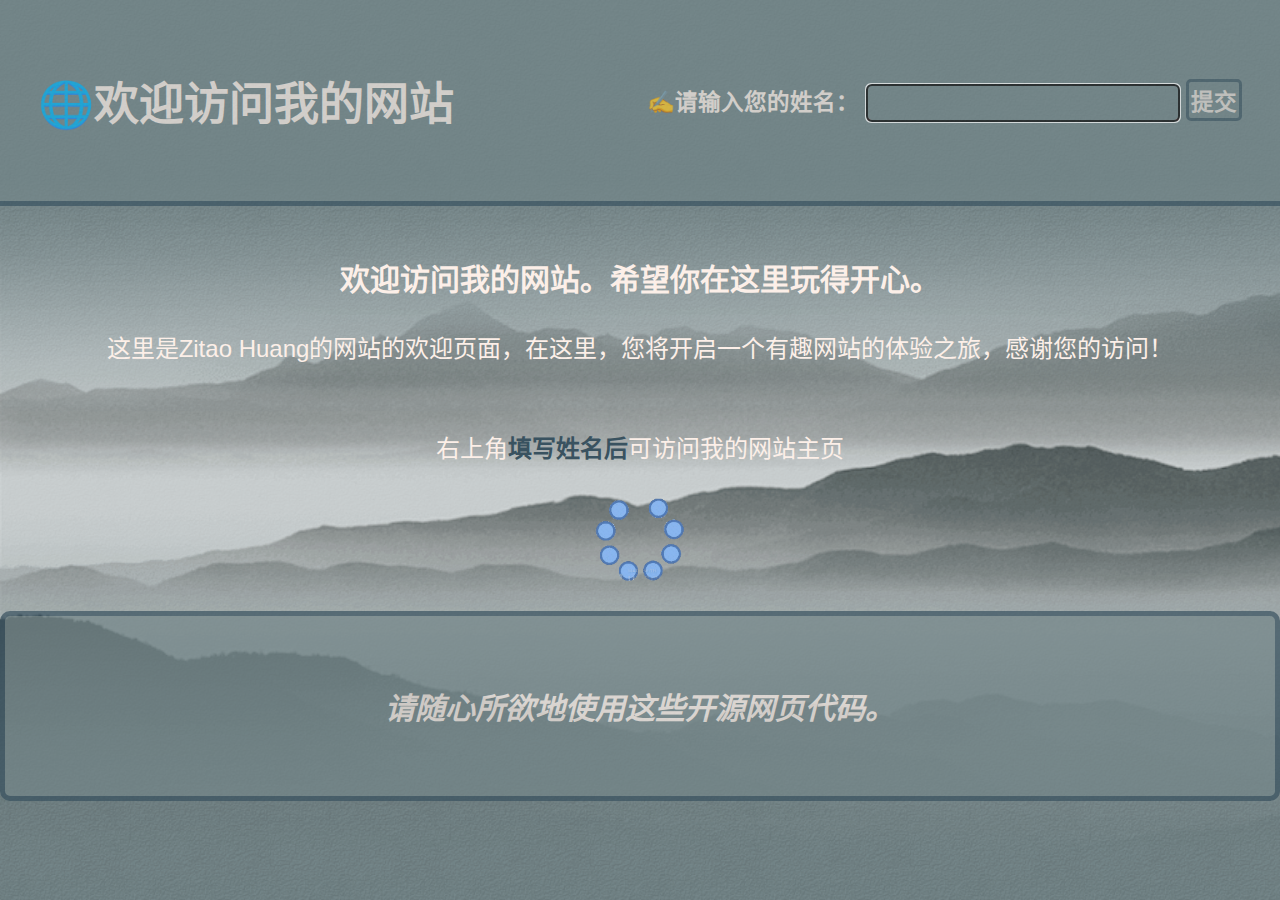
<file: index.html>
<!DOCTYPE html>
<html lang="zh-CN">
<head>
    <meta charset="utf-8">
    <meta name="viewport" content="width=device-width, initial-scale=1.0">
    <title>欢迎页</title>
    <link rel="icon" href="images/ico/welcome.ico">
    <link rel="stylesheet" href="styles/index.css" type="text/css">
    <script src="scripts/index.js" defer></script><!--在页面加载完成之前，<script>元素的内容不会执行-->
</head>
<body>
    <header>
    <h1></h1>

    <form>
        <div class="remember">
        <label for="entername">✍请输入您的姓名：</label>
        <input id="entername" type="text" required autofocus='autofocus' maxlength="20">
        <input id="submitname" type="submit" value="提交">
        </div>
        <div class="forget">
        <label for="forgetname">💔希望让我将您遗忘吗？</label>
        <input id="forgetname" type="reset" value="遗忘">
        </div>
    </form>
    </header>

    <main>
    <p class="personal-greeting">欢迎访问我的网站。</p>

    <p>这里是Zitao Huang的网站的欢迎页面，在这里，您将开启一个有趣网站的体验之旅，感谢您的访问！</p>
    <br/>

    <div class="wait">
        <p>右上角<strong style="color: #395260;">填写姓名后</strong>可访问我的网站主页</p>
        <img src="images/spinner.gif" alt="等待" title="等待" width="100" height="100">
    </div>
    <div class="enter">
        <p>请点击<strong style="color: #395260;">下方图标</strong>进入我的网站主页</p>
        <a href="home.html"><img src="images/homepage.png" alt="点击图片链接进入我的网站主页" title="点击图标进入我的网站主页"></a>
    </div>

    </main>

    <footer>
    <p>请随心所欲地使用这些开源网页代码。</p>
    </footer>
</body>
</html>
</file>
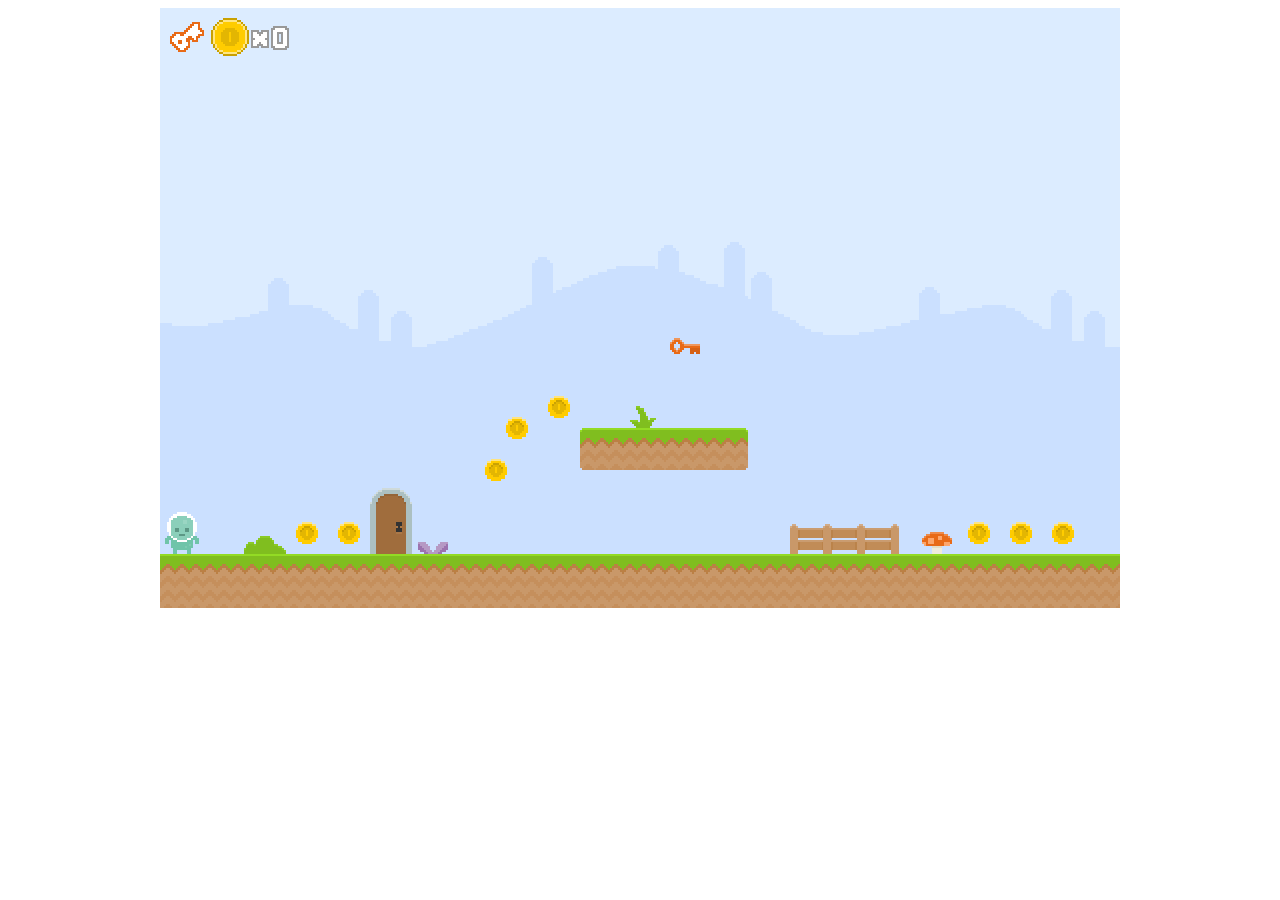
<file: game/index.html>
<!doctype html>
<head>
    <title>One-screen platformer</title>
    <meta charset="utf-8">

    <script src="js/phaser.min.js"></script>
    <script src="js/main.js"></script>

    <style>
        canvas {
            margin: 0 auto;
        }
    </style>
</head>
<body>
    <div id="game"></div>
</body>
</file>
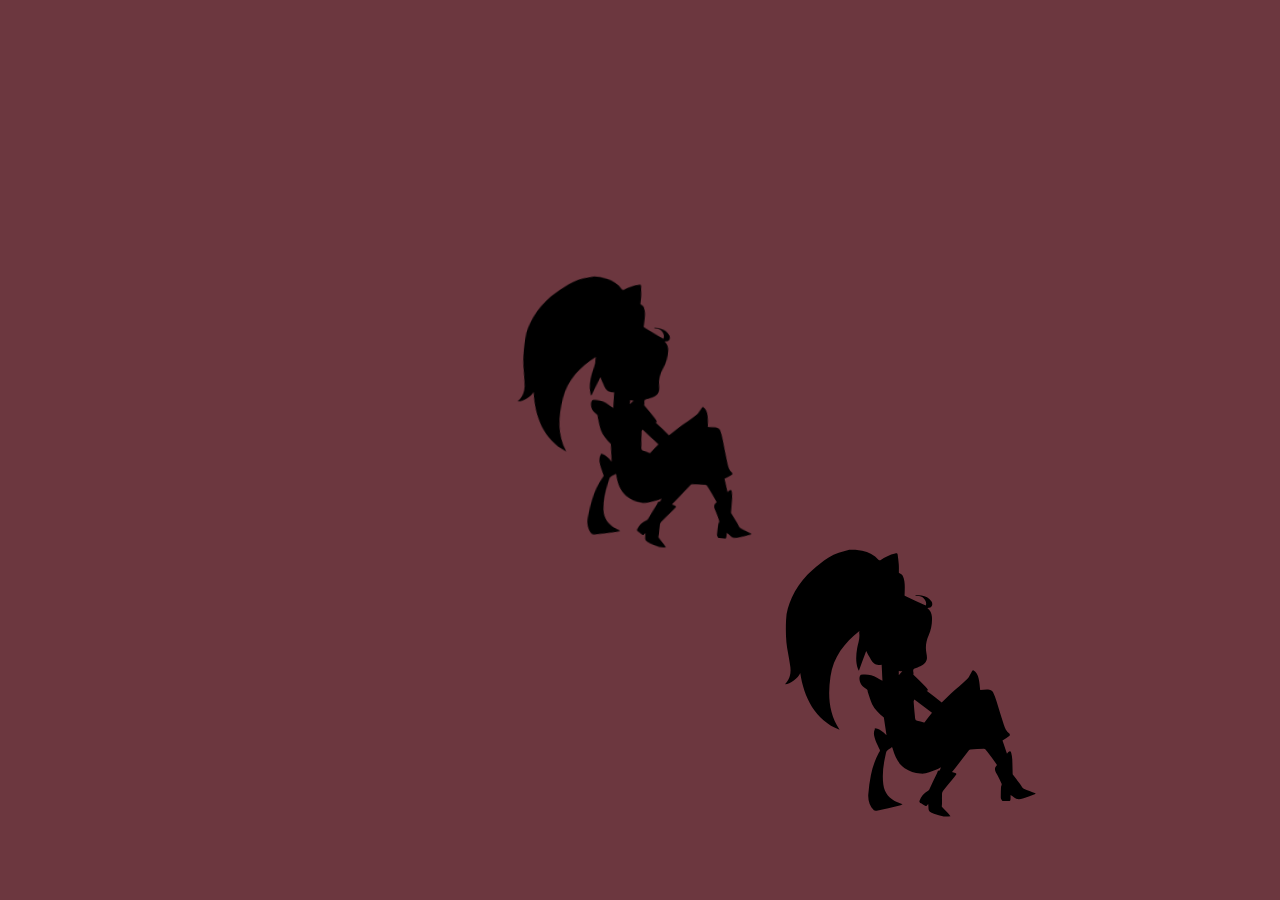
<file: async.html>
<!DOCTYPE html>
<html lang="en-us">
<head>
    <meta charset="UTF-8">
    <meta name="viewport" content="width=device-width">
    <title>Sequencing animations</title>
    <script type="text/javascript" src="scripts/async.js" defer></script>
    <link href="styles/async.css" rel="stylesheet">
</head>

<body>

    <div id="alice-container">
    <img id="alice1"  src="images/alice.svg" role="img" alt="silhouette of crouching long haired character in dress and short boots">
    <img id="alice2"  src="images/alice.svg" role="img" alt="silhouette of crouching long haired character in dress and short boots">
    <img id="alice3"  src="images/alice.svg" role="img" alt="silhouette of crouching long haired character in dress and short boots">
    </div>

</body>

</html>
</file>
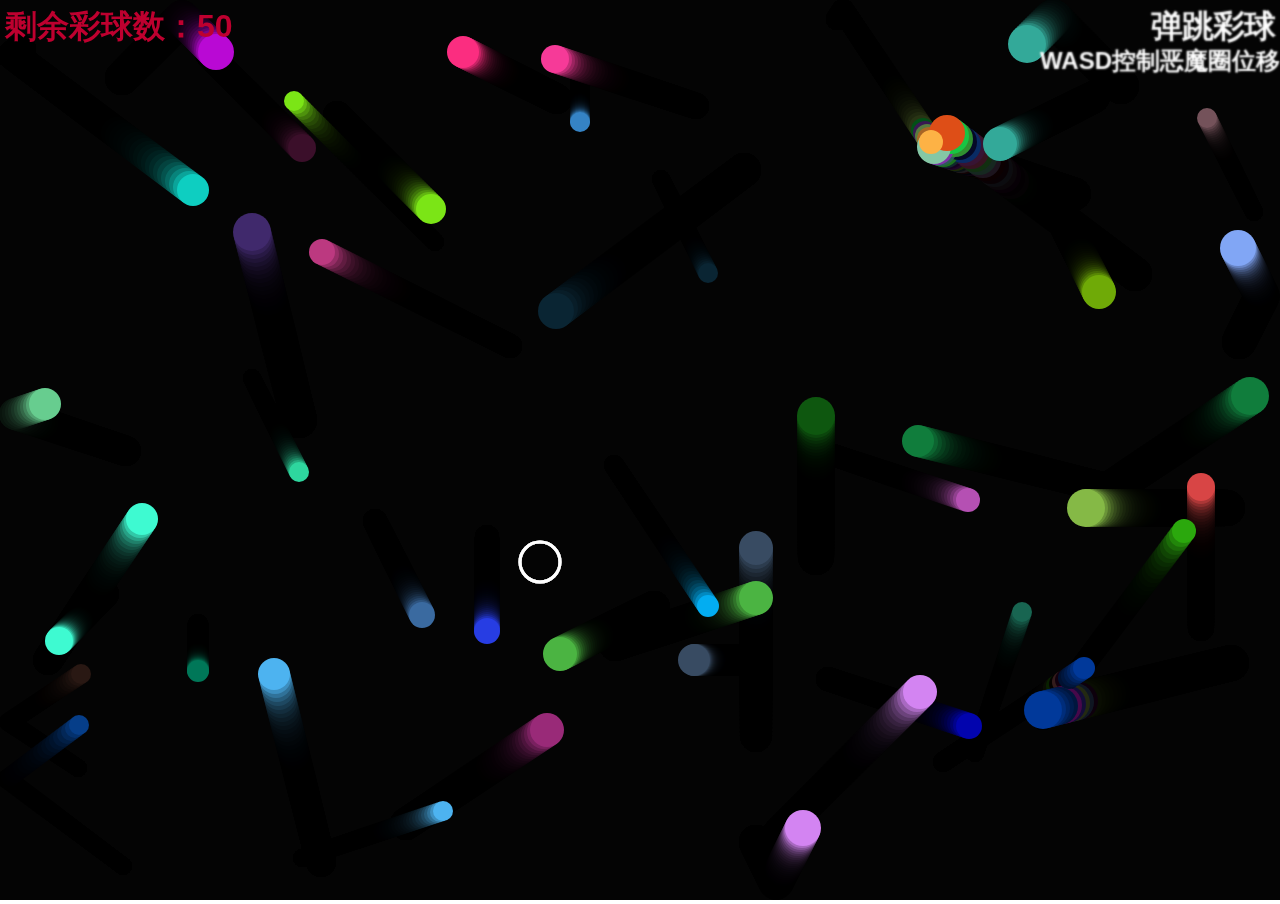
<file: bouncingBalls.html>
<!DOCTYPE html>
<html>
<head>
    <meta charset="utf-8">
    <title>弹跳彩球</title>
    <link rel="icon" href="images/ico/bouncingBalls.ico">
    <link rel="stylesheet" href="styles/bouncingBalls.css">
    <script src="scripts/bouncingBalls.js" async></script>
</head>

<body>
    <h1>弹跳彩球</h1>
    <h2>WASD控制恶魔圈位移</h2>
    <p>剩余彩球数：</p>
    <canvas></canvas><!--绘制图形与图形动画-->

</body>
</html>
</file>
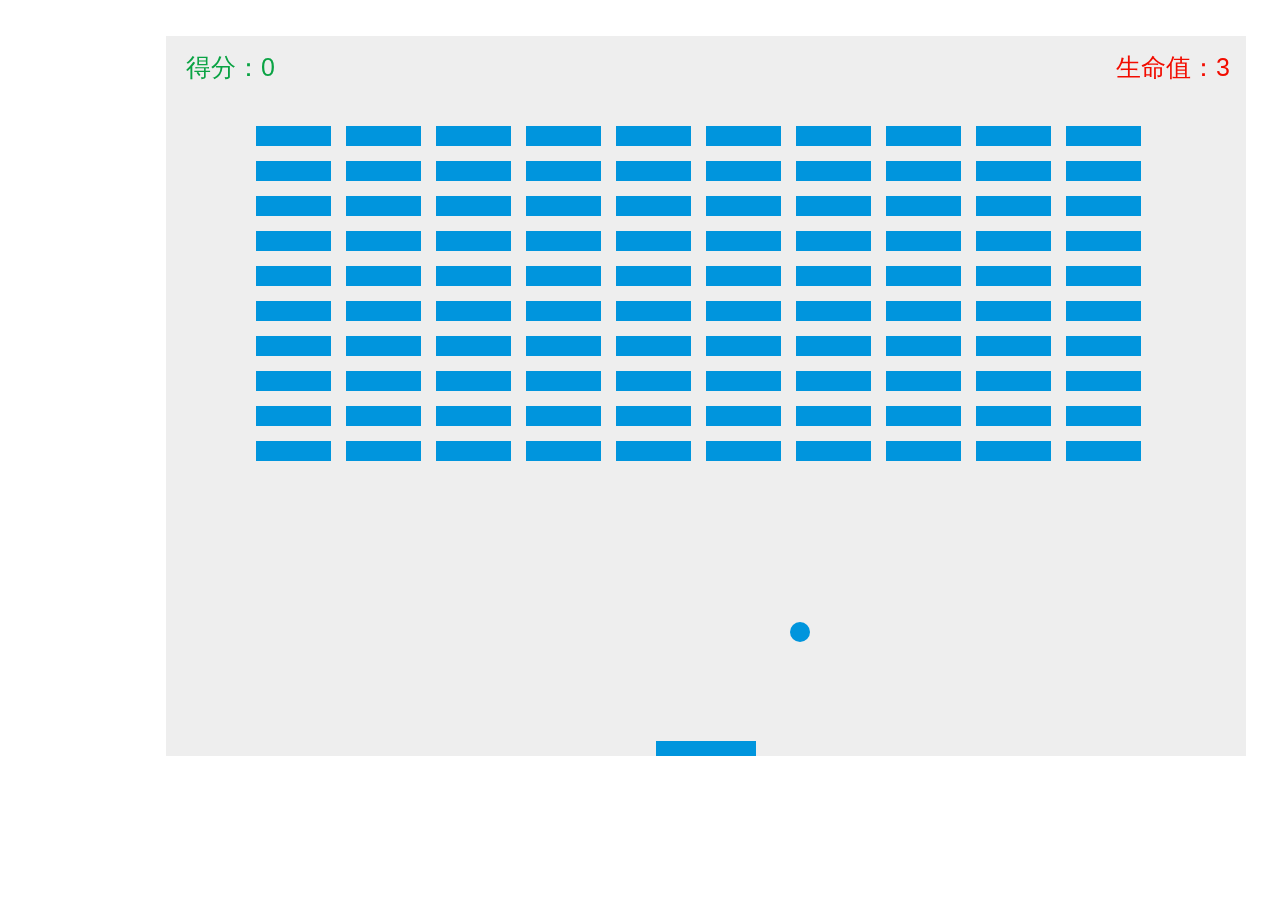
<file: eliminate .html>
<!DOCTYPE html>
<html>
<head>
    <meta charset="utf-8" />
    <title>纯JS消除游戏</title>
    <link rel="icon" href="images/ico/eliminate.ico">
    <style>
        canvas {
            background: #eee;
            position: fixed;
            top: 4%;
            left: 13%;
        }
    </style>
</head>
<body>
<canvas id="myCanvas" width="1080" height="720"></canvas>
<script>

//画布
var canvas = document.getElementById("myCanvas");
var ctx = canvas.getContext("2d");

//计分
var score = 0;

//生命值
var lives = 3;

//球板
var paddleHeight = 15;
var paddleWidth = 100;
var paddleX = (canvas.width-paddleWidth)/2; 

//按键
var rightPressed = false;
var leftPressed = false;

//球
var x = canvas.width/2;
var y = canvas.height-30;
var ballRadius = 10;

//移速
var dx = 2;
var dy = -2;

var paddleDx = 5;

//砖
var brickRowCount = 10;
var brickColumnCount = 10;
var brickWidth = 75;
var brickHeight = 20;
var brickPadding = 15;
var brickOffsetTop = 90;
var brickOffsetLeft = 90;

var bricks = [];
for(c=0; c<brickColumnCount; c++) {
    bricks[c] = [];
    for(r=0; r<brickRowCount; r++) {
        bricks[c][r] = { x: 0, y: 0, status: 1 };//状态码
    }
}

//计分
function drawScore() {
    ctx.font = "25px Arial";
    ctx.fillStyle = "#0aa344";
    ctx.fillText("得分："+score, 20, 40);
}

//生命值
function drawLives() {
    ctx.font = "25px Arial";
    ctx.fillStyle = "#f20c00";
    ctx.fillText("生命值："+lives, canvas.width-130, 40);
}

//画球板
function drawPaddle() {
    ctx.beginPath();
    ctx.rect(paddleX, canvas.height-paddleHeight, paddleWidth, paddleHeight);
    ctx.fillStyle = "#0095DD";
    ctx.fill();
    ctx.closePath();
}

//画球
function drawBall() {
    ctx.beginPath();//在每一帧更新之前清空画布
    ctx.arc(x, y, ballRadius, 0, Math.PI*2);
    ctx.fillStyle = "#0095DD";
    ctx.fill();
    ctx.closePath();
}

//画砖
function drawBricks() {
    for(c=0; c<brickColumnCount; c++) {
        for(r=0; r<brickRowCount; r++) {
            if(bricks[c][r].status == 1) {
                var brickX = (c*(brickWidth+brickPadding))+brickOffsetLeft;
                var brickY = (r*(brickHeight+brickPadding))+brickOffsetTop;
                bricks[c][r].x = brickX;
                bricks[c][r].y = brickY;
                ctx.beginPath();
                ctx.rect(brickX, brickY, brickWidth, brickHeight);
                ctx.fillStyle = "#0095DD";
                ctx.fill();
                ctx.closePath();
            }
        }
    }
}

//按键事件响应
document.addEventListener("keydown", keyDownHandler, false);
document.addEventListener("keyup", keyUpHandler, false);

function keyDownHandler(e) {
    if(e.keyCode == 39||e.keyCode == 68) {
        rightPressed = true;
    }
    else if(e.keyCode == 37||e.keyCode == 65) {
        leftPressed = true;
    }
}

function keyUpHandler(e) {
    if(e.keyCode == 39||e.keyCode == 68) {
        rightPressed = false;
    }
    else if(e.keyCode == 37||e.keyCode == 65) {
        leftPressed = false;
    }
}

//鼠标事件响应
document.addEventListener("mousemove", mouseMoveHandler, false);

function mouseMoveHandler(e) {
    var relativeX = e.clientX - canvas.offsetLeft;
    if(relativeX > (paddleWidth/2) && relativeX < (canvas.width-paddleWidth/2)) {
        paddleX = relativeX - paddleWidth/2;
    }
}

//球砖撞击侦测且计分函数
function collisionDetection() {
    for(var c=0; c<brickColumnCount; c++) {
        for(var r=0; r<brickRowCount; r++) {
            var b = bricks[c][r];
            if(b.status == 1) {
                if(x > b.x && x < b.x+brickWidth && y > b.y && y < b.y+brickHeight) {
                    dy = -dy;
                    b.status = 0;
                    score++;
                    if(score == brickRowCount*brickColumnCount) {
                        alert("恭喜！游戏胜利！");
                        document.location.reload();
                    }
                }
            }
        }
    }
}

//画全部 简单的四壁碰撞
function draw() {
    ctx.clearRect(0, 0, canvas.width, canvas.height);
    drawBricks();
    drawBall();
    drawPaddle();
    drawScore();
    drawLives();
    collisionDetection();

    //球移动
    if(x + dx > canvas.width-ballRadius || x + dx < ballRadius) {
        dx = -dx;
        }
    if(y + dy < ballRadius) {
        dy = -dy;
    }
    else if(y + dy > canvas.height-ballRadius) {
        if(x > paddleX && x < paddleX + paddleWidth) {
            dy = -dy;
        }
        else {
            lives--;
            if(!lives) {
                alert("游戏结束！");
                document.location.reload();
            }
            else {
                x = canvas.width/2;
                y = canvas.height-30;
                dx = 2;
                dy = -2;
                paddleX = (canvas.width-paddleWidth)/2;
            }
        }
    }

    //板移动
    if(rightPressed && paddleX < canvas.width-paddleWidth) {
        paddleX += paddleDx;
    }
    else if(leftPressed && paddleX > 0) {
        paddleX -= paddleDx;
    }

    x += dx;
    y += dy;

    requestAnimationFrame(draw);
}

draw();

</script>
</body>
</html>
</file>
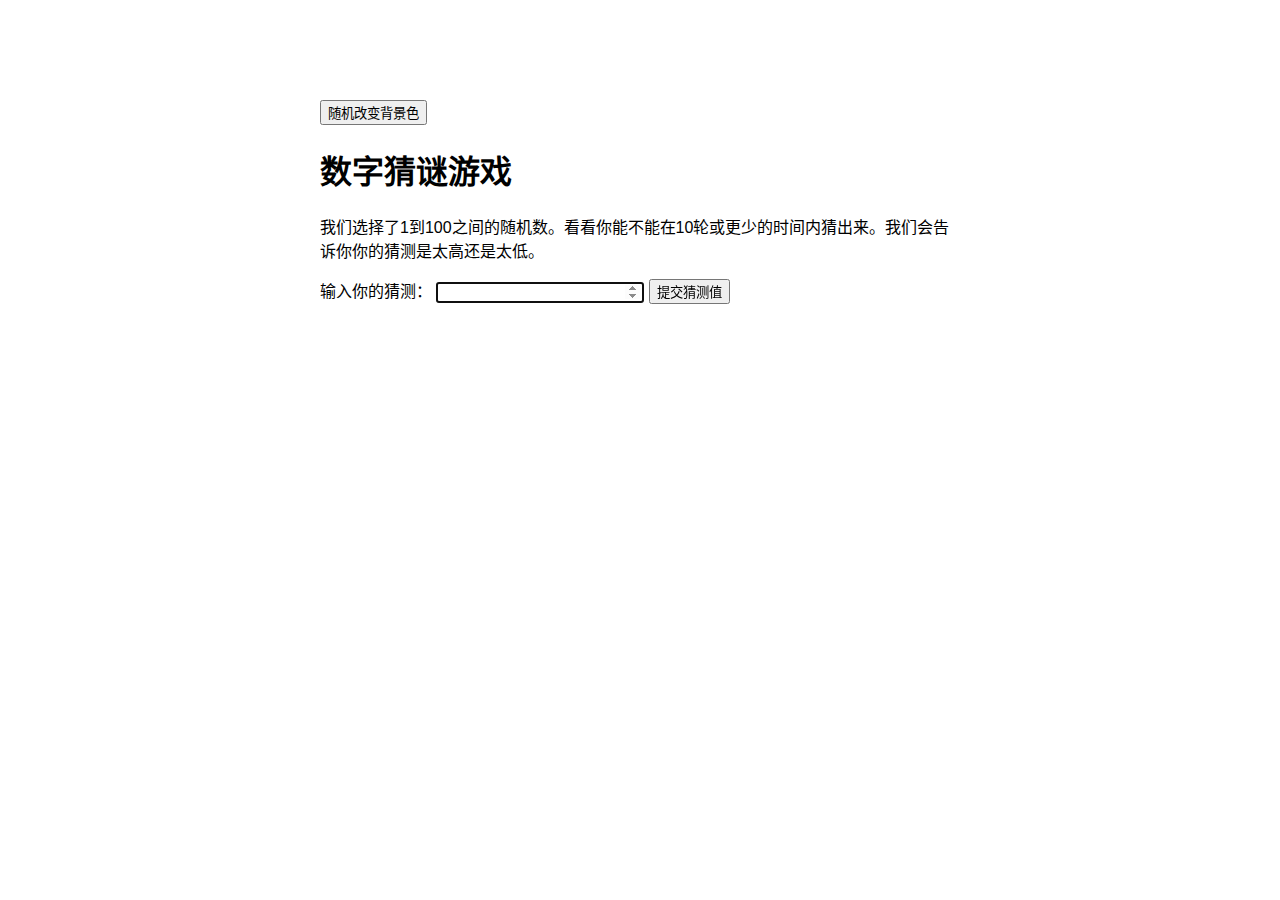
<file: game.html>
<!DOCTYPE html>
<html lang="zh-CN">
<head>
    <meta charset="utf-8">
    <title>简易的数谜游戏</title>
    <link rel="icon" href="images/ico/game.ico">
    <link rel="stylesheet" href="styles/game.css" type="text/css">
    <script src="scripts/game.js" async></script><!--异步 但脚本调用顺序不定-->
    <!--如果脚本无需等待页面解析，且无依赖独立运行，那么应使用 async。
    如果脚本需要等待页面解析，且依赖于其它脚本，调用这些脚本时应使用 defer，将关联的脚本按所需顺序置于 HTML 中。-->
</head>

<body>
    <button>随机改变背景色</button>

    <h1>数字猜谜游戏</h1>

    <p>我们选择了1到100之间的随机数。看看你能不能在10轮或更少的时间内猜出来。我们会告诉你你的猜测是太高还是太低。</p>

    <div class="form"><!--设置表单-->
    <label for="guessField">输入你的猜测：</label>
    <input type="number" min="1" max="100" required id="guessField" class="guessField">
    <input type="submit" value="提交猜测值" class="guessSubmit">
    </div>

    <div class="resultParas">
    <p class="guesses"></p>
    <p class="lastResult"></p>
    <p class="lowOrHi"></p>
    </div>
</body>
</html>
</file>
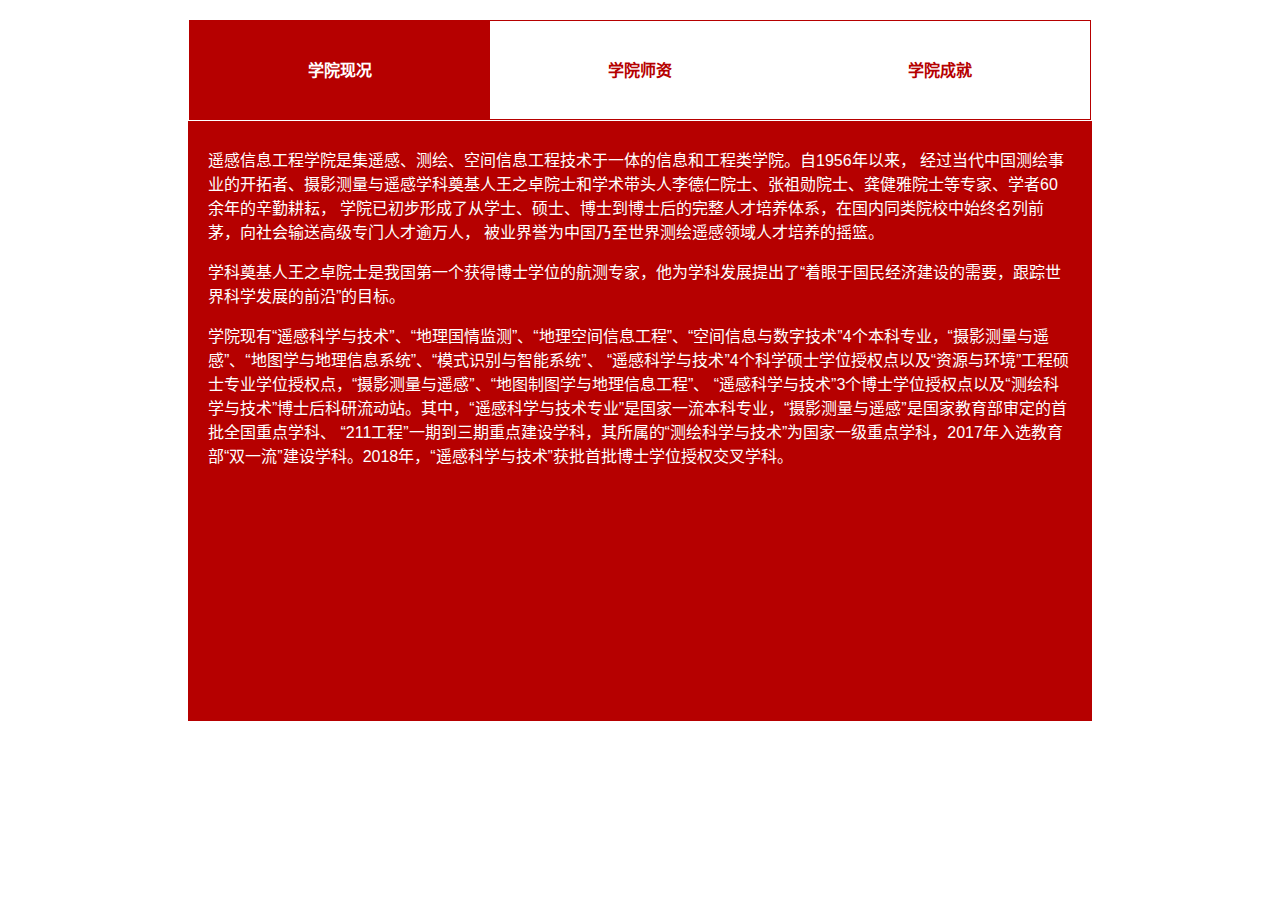
<file: instruction.html>
<!DOCTYPE html>
<html lang="zh-CN">
<head>
    <meta charset="utf-8">
    <meta name="author" content="黄梓涛">
    <meta name="description" content="这是武汉大学遥感信息工程学院简介网站">
    <meta name="viewport" content="width=device-width"><!--手机浏览器适应图片-->
    <link rel="icon" href="images/ico/悬挂式院徽.ico">
    <link rel="stylesheet" href="styles/instruction.css" type="text/css">
    <script src="scripts/instruction.js"></script><!--一个有趣的引入 利用事件监听器使js在html和css后载入-->
    <title>武大遥感简介</title>
</head>

<body>
    <section class="infobox">
        <ul>
            <li><a href="#" class="active">学院现况</a></li>
            <li><a href="#">学院师资</a></li>
            <li><a href="#">学院成就</a></li>
        </ul>
        <div class="panels">
            <article class="active-panel">
                <p>遥感信息工程学院是集遥感、测绘、空间信息工程技术于一体的信息和工程类学院。自1956年以来，
                    经过当代中国测绘事业的开拓者、摄影测量与遥感学科奠基人王之卓院士和学术带头人李德仁院士、张祖勋院士、龚健雅院士等专家、学者60余年的辛勤耕耘，
                    学院已初步形成了从学士、硕士、博士到博士后的完整人才培养体系，在国内同类院校中始终名列前茅，向社会输送高级专门人才逾万人，
                    被业界誉为中国乃至世界测绘遥感领域人才培养的摇篮。</p>
                <p>学科奠基人王之卓院士是我国第一个获得博士学位的航测专家，他为学科发展提出了“着眼于国民经济建设的需要，跟踪世界科学发展的前沿”的目标。</p>
                <p>学院现有“遥感科学与技术”、“地理国情监测”、“地理空间信息工程”、“空间信息与数字技术”4个本科专业，“摄影测量与遥感”、“地图学与地理信息系统”、“模式识别与智能系统”、
                    “遥感科学与技术”4个科学硕士学位授权点以及“资源与环境”工程硕士专业学位授权点，“摄影测量与遥感”、“地图制图学与地理信息工程”、
                    “遥感科学与技术”3个博士学位授权点以及“测绘科学与技术”博士后科研流动站。其中，“遥感科学与技术专业”是国家一流本科专业，“摄影测量与遥感”是国家教育部审定的首批全国重点学科、
                    “211工程”一期到三期重点建设学科，其所属的“测绘科学与技术”为国家一级重点学科，2017年入选教育部“双一流”建设学科。2018年，“遥感科学与技术”获批首批博士学位授权交叉学科。</p>
            </article>
            <article>
                <p>学院师资力量雄厚，现有教职工170余人，其中中国科学院院士2人，中国工程院院士2人，欧亚科学院院士2人，教授（研究员）48人，副教授（副研究员）53人，兼职教授13人，客座教授（研究员）2人，讲座教授2人。
                    在职教师中，国家级优秀人才16人，省部级优秀科技和教学优秀人才多名。</p>
                <p>学院重视人才培养工作，成功入选国家教育部“卓越工程师培养计划”，院士、珞珈特聘教授等长期坚持为本科生授课。学院现拥有国家级教学团队1支，国家级实验教学示范中心1个，
                    “985”创新平台1个，“973”项目首席科学家2人，国家安全“973”项目首席科学家1人，全国优秀博士论文5篇，开设全英文课程6门。本科生课程“遥感原理与应用”、“摄影测量学”、“数字图像处理”等先后被评为国家级精品课程和国家级精品资源共享课程。</p>
                <p>学术带头人李德仁院士至今仍保持着德国斯图加特大学博士论文最高分记录。他首创从验后方差估计导出粗差定位的选权迭代法，被国际测量界称为“李德仁方法”；他提出包括误差可发现性和可区分性在内的基于两个多维备选假设的扩展的可靠性理论来处理测量误差，
                    科学地“解决了测量学上一个百年未解难题”。今天，全世界都在用李德仁的理论去矫正自己的航测平差系统。</p>
                <p>学术带头人张祖勋院士在航空(天)影像测图自动化方面取得了国际一流的研究成果，获国家自然科学奖、国家科技进步奖等一系列国家和部委的奖励。他在澳大利亚推出有自主知识产权的数字摄影测量系统VirtuoZo，产生经济效益逾亿元。
                    目前，由张祖勋科研团队研发的数字摄影测量网格(DPGRid)系统利用分布式计算，实现了对海量航空摄影数据的全自动处理，与传统数字摄影测量工作站相比，生产效率提高了8-10 倍。该系统在汶川大地震中快速响应，出色地完成了数据快速处理的任务，为抗震救灾行动提供了及时、可靠的测绘数据。</p>
                <p>学术带头人龚健雅院士长期从事地理信息系统 (GIS) 与几何遥感的理论、方法、标准、软件与应用研究，提出了 GIS 中的面向对象数据模型和互操作模型，引领了面向对象 GIS 和面向服务 GIS 的发展；提出了遥感广义几何成像模型与精确处理方法，大幅提高了遥感影像几何定位精度；
                    基于自创的理论与模型，自主研发了 GIS 基础软件与网络服务平台以及遥感地面处理系统，解决了国家重大需求。</p>
            </article>
            <article>
                <p>自1956年以来，学院培养具有摄影测量、遥感、空间信息工程专门知识的复合型高级人才近万人，其中本科毕业生7500余人，硕士、博士毕业生近1500人。有的已经成为两院院士、学术带头人、博士生导师，有的被评为国家级有突出贡献的专家，许多人走上了业界领导岗位。 </p>
                <p>近年来，本科和研究生生源情况良好，第一志愿报考比例高。在校生规模稳定在1900人左右，学生深造率高，留学机会多，本科毕业生考取研究生和出国深造人数比例平均达70%。毕业生社会需求量大，用人单位需求数与毕业生人数比例年度平均达6:1，毕业生一次性就业率稳定在90%以上，
                    居全校前列。毕业生就业去向主要集中在测绘、遥感、电力、国土、城规、水利、信息化等机关部门和相关企业以及高校、科研院所，正在为国家建设和社会服务发挥着不可替代的重要作用。</p>
                <p>  学院注重国际交流，与世界上20多个国家和地区的高校、科研机构及国内外许多著名专家学者建立了友好往来，聘请海外名誉教授11人，并进行了富有成效的合作。近年来，学院举办了10余次国际学术会议，
                    先后派出60余名学者赴美国、德国、荷兰、加拿大、英国、瑞典、日本、澳大利亚等国家及香港的知名学府和研究机构留学、访问，培养外国留学生40余人，
                    与美国、德国、俄罗斯、新加坡、澳大利亚等国家开展了学生国际交流活动，赢得了良好的国际声誉。近年来，武汉大学遥感学科的国际影响力得到很大提升，
                    连续多次在国际上不同的世界学科排名中位列全球第一，逐渐开始引领世界遥感学科的发展。</p>
            </article>
        </div>
    </section>
</body>
</html>
</file>
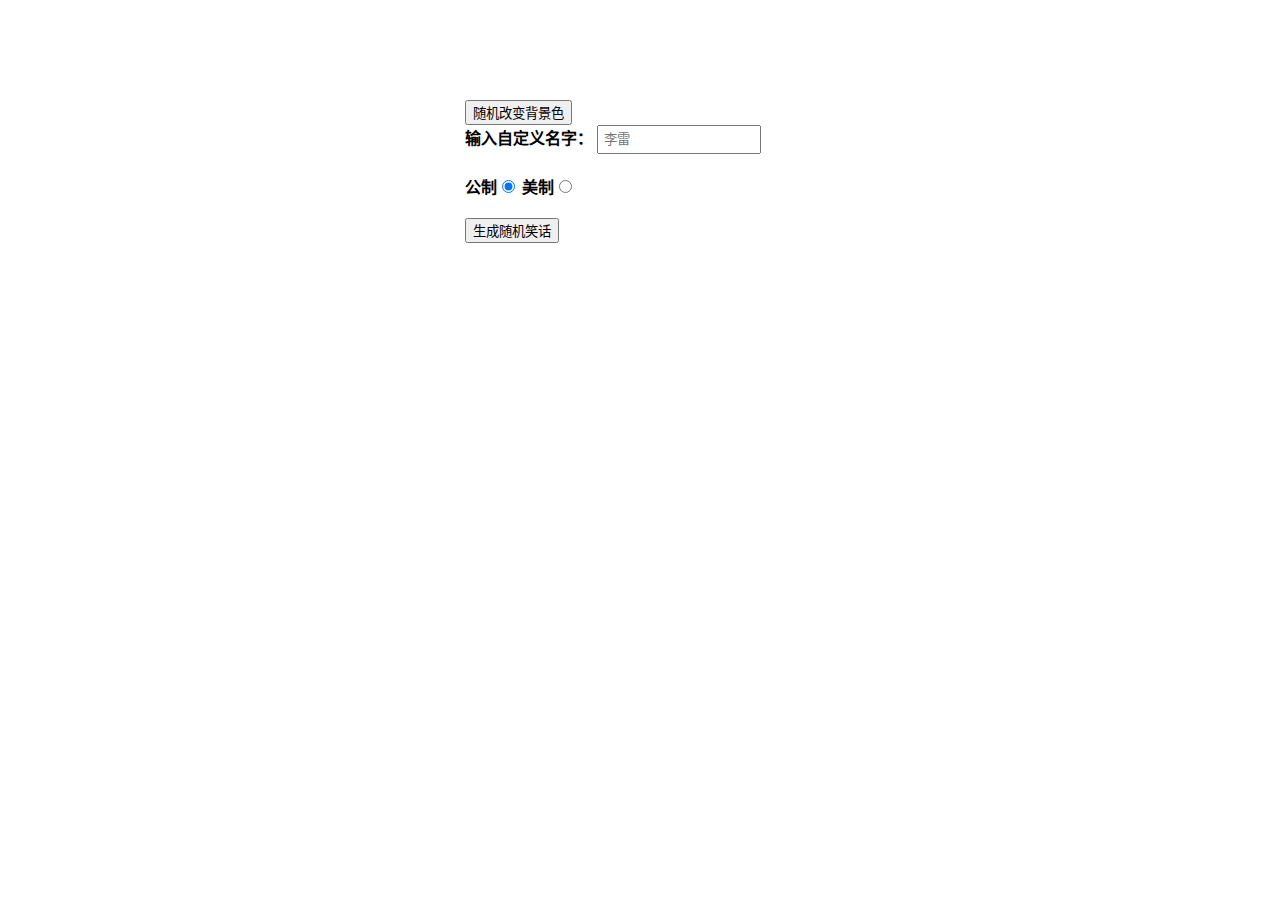
<file: joke.html>
<!DOCTYPE html>
<html lang="zh-CN">
<head>
    <meta charset="utf-8">
    <meta http-equiv="X-UA-Compatible" content="IE=edge,chrome=1">
    <meta name="viewport" content="width=device-width">

    <title>笑话机</title>

    <link rel="icon" href="images/ico/joke.ico">
    <link href="styles/joke.css" rel="stylesheet">
    <script src="scripts/joke.js" async></script>
</head>

<body>
    <button>随机改变背景色</button>
    
    <div>
    <label for="customname">输入自定义名字：</label>
    <input id="customname" type="text" placeholder="李雷">
    </div>
    <div>
    <label for="metric">公制</label><input id="metric" type="radio" name="measure" value="metric" checked>
    <label for="american">美制</label><input id="american" type="radio" name="measure" value="american">
    </div>
    <div>
    <button class="randomize">生成随机笑话</button>
    </div>
    <p class="story"></p>
</body>
</html>
</file>
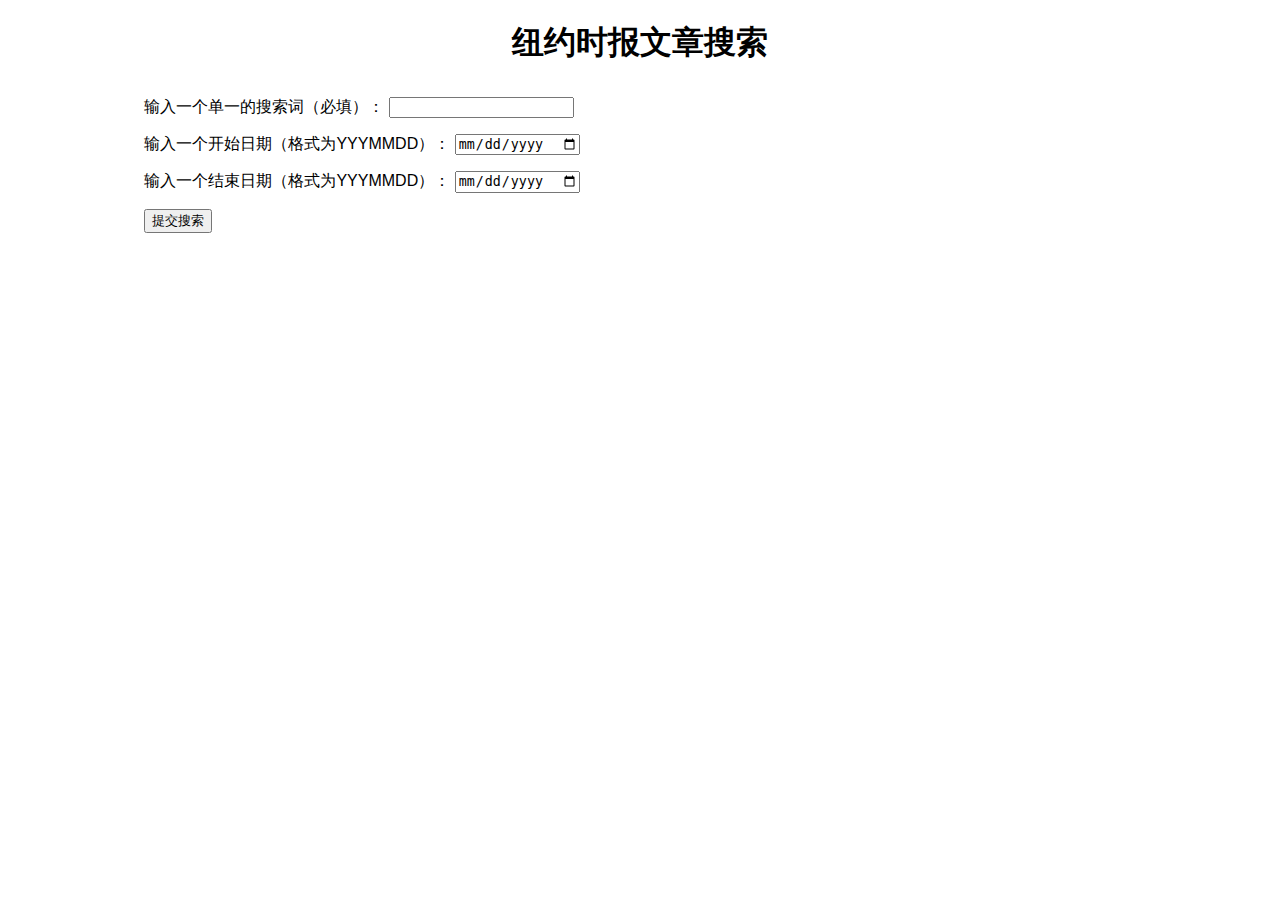
<file: nytimes.html>
<!DOCTYPE html>
<html>
<head>
    <meta charset="utf-8">
    <title>纽约时报文章搜索（需科学上网）</title>
    <link href="styles/nytimes.css" rel="stylesheet">
    <link rel="icon" href="images/icon/nytimes.ico">
    <script src="scripts/nytimes.js" async></script>
</head>
<body>
<h1>纽约时报文章搜索</h1>

<div class="wrapper">
    <div class="controls">
    <form>
        <p>
        <label for="search">输入一个单一的搜索词（必填）：</label>
        <input type="text" id="search" class="search" required>
        </p>
        <p>
        <label for="start-date">输入一个开始日期（格式为YYYMMDD）：</label>
        <input type="date" id="start-date" class="start-date" pattern="[0-9]{8}">
        </p>
        <p>
        <label for="end-date">输入一个结束日期（格式为YYYMMDD）：</label>
        <input type="date" id="end-date" class="end-date" pattern="[0-9]{8}">
        </p>
        <p>
        <button class="submit">提交搜索</button>
        </p>
    </form>
    </div>

    <div class="results">
    <nav>
        <button class="prev">上一页 10个</button>
        <button class="next">下一页 10个</button>
    </nav>

    <section>
    </section>
    </div>
</div>
</body>
</html>
</file>
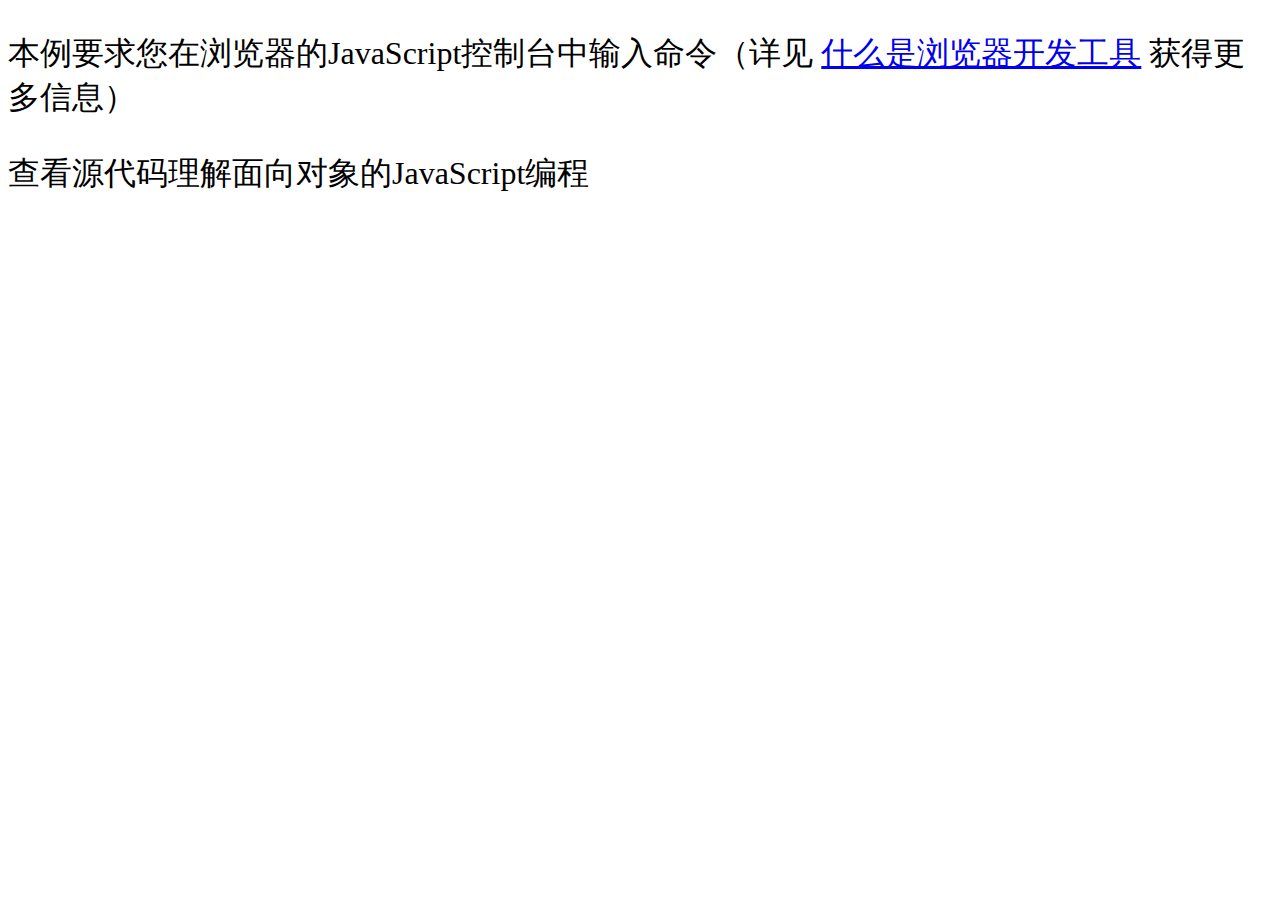
<file: oojs.html>
<!DOCTYPE html>
<html lang="en-us">
    <head>
        <meta charset="utf-8">
        <meta name="viewport" content="width=device-width">
        <link rel="icon" href="images/ico/oojs.ico">
        <title>面向对象js编程</title>
    </head>

    <body>
        <p style="font-size: 32px;">本例要求您在浏览器的JavaScript控制台中输入命令（详见 <a href="https://developer.mozilla.org/en-US/docs/Learn/Common_questions/What_are_browser_developer_tools">什么是浏览器开发工具</a> 获得更多信息）</p>
        <p style="font-size: 32px;">查看源代码理解面向对象的JavaScript编程</p>

    </body>

    <script>
        //对象
        var person={
            name : {
                first : 'Bob',//子对象
                last : 'Smith'
            },
            age : 32,
            gender : 'male',
            interests : ['music', 'skiing'],
            bio : function() {
                alert(this.name.first + ' ' + this.name.last + ' is ' + this.age + ' years old. He likes ' + this.interests[0] + ' and ' + this.interests[1] + '.');
            },//this 指向了代码所在的对象 (其实代码运行时所在的对象)
            greeting: function() {
                alert('Hi! I\'m ' + this.name.first + '.');
            }
        };

        person.farewell = function() { alert("Bye " + person['age'] + " everybody!") };//[]表示理解为对象字符串数组

        var myDataName = 'height';
        var myDataValue = '1.75m';
        person[myDataName] = myDataValue;//点表示法只能接受字面量的成员的名字，不接受变量作为名字，而括号表示法可以

        //构造器函数
        function Person(first, last, age, gender, interests) {
            // 属性与方法定义
            this.name = {
            'first': first,
            'last' : last
            };
            this.age = age;
            this.gender = gender;
            this.interests = interests;
            this.bio = function() {
            // 首先定义一个字符串，并使它等于我们知道的bio中永远相同的部分。
            var string = this.name.first + ' ' + this.name.last + ' is ' + this.age + ' years old. ';
            // 定义一个包含第二句中代词部分的变量
            var pronoun;

            // 检查gender的值，并在每种情况下设置合适的代词值
            if(this.gender === 'male' || this.gender === 'Male' || this.gender === 'm' || this.gender === 'M') {
                pronoun = 'He likes ';
            } else if(this.gender === 'female' || this.gender === 'Female' || this.gender === 'f' || this.gender === 'F') {
                pronoun = 'She likes ';
            } else {
                pronoun = 'They like ';
            }

            // 把代词串加到主串的末尾
            string += pronoun;

            // 根据兴趣的数量是1、2还是3，使用另一个条件句来组织第二句的最后一部分
            if(this.interests.length === 1) {
                string += this.interests[0] + '.';
            } else if(this.interests.length === 2) {
                string += this.interests[0] + ' and ' + this.interests[1] + '.';
            } else {
                // 如果有两个以上的兴趣爱好，我们将遍历它们，将每个兴趣爱好都添加到主字符串中，后面加一个逗号，除了最后一个兴趣爱好，它需要一个and &句号
                for(var i = 0; i < this.interests.length; i++) {
                if(i === this.interests.length - 1) {
                    string += 'and ' + this.interests[i] + '.';
                } else {
                    string += this.interests[i] + ', ';
                }
                }
            }

            // 最后，在构建了字符串之后，我们警告()它
            alert(string);
            };
            this.greeting = function() {
            alert('Hi! I\'m ' + this.name.first + '.');
            };
        };
        var person1 = new Person('Bob', 'Smith', 32, 'male', ['music', 'skiing']);//创建对象实例

        Person.prototype.farewell = function() {
            alert(this.name.first + ' has left the building. Bye for now!');
        };
    </script>
</html>
</file>
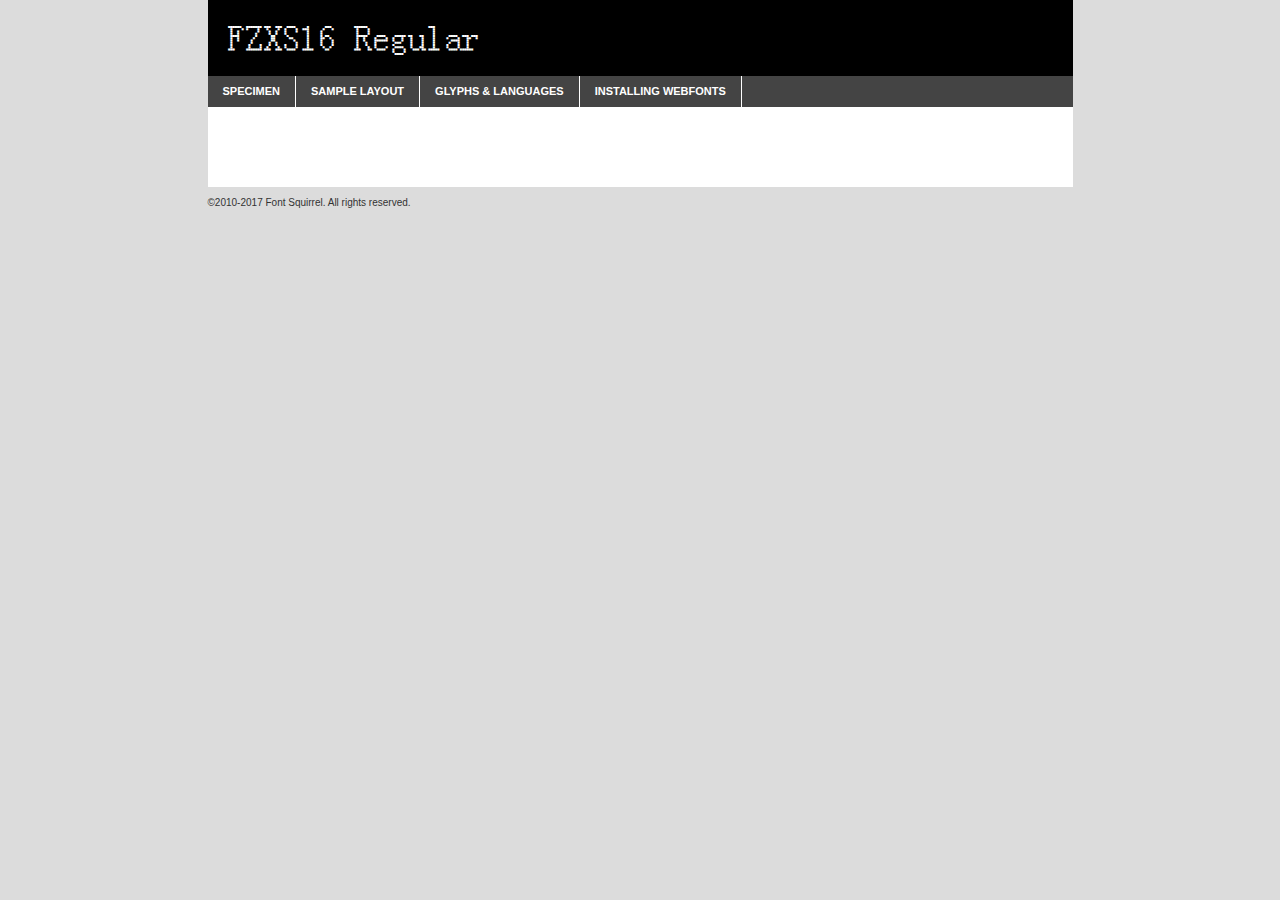
<file: styles/font/fzxiangsu16-demo.html>
<!DOCTYPE html PUBLIC "-//W3C//DTD XHTML 1.0 Transitional//EN"
        "http://www.w3.org/TR/xhtml1/DTD/xhtml1-transitional.dtd">

<html xmlns="http://www.w3.org/1999/xhtml" xml:lang="en" lang="en">
<head>
    <meta http-equiv="Content-Type" content="text/html; charset=utf-8"/>
    <script src="http://ajax.googleapis.com/ajax/libs/jquery/1.7.2/jquery.min.js" type="text/javascript" charset="utf-8"></script>
    <script type="text/javascript">
		(function($) {
			$.fn.easyTabs = function(option) {
				var param = jQuery.extend({ fadeSpeed: 'fast', defaultContent: 1, activeClass: 'active' }, option);
				$(this).each(function() {
					var thisId = '#' + this.id;
					if ( param.defaultContent == '' )
					{
						param.defaultContent = 1;
					}
					if ( typeof param.defaultContent == 'number' )
					{
						var defaultTab = $(thisId + ' .tabs li:eq(' + (param.defaultContent - 1) + ') a').attr('href').substr(1);
					}
					else
					{
						var defaultTab = param.defaultContent;
					}
					$(thisId + ' .tabs li a').each(function() {
						var tabToHide = $(this).attr('href').substr(1);
						$('#' + tabToHide).addClass('easytabs-tab-content');
					});
					hideAll();
					changeContent(defaultTab);

					function hideAll() {$(thisId + ' .easytabs-tab-content').hide();}

					function changeContent(tabId)
					{
						hideAll();
						$(thisId + ' .tabs li').removeClass(param.activeClass);
						$(thisId + ' .tabs li a[href=#' + tabId + ']').closest('li').addClass(param.activeClass);
						if ( param.fadeSpeed != 'none' )
						{
							$(thisId + ' #' + tabId).fadeIn(param.fadeSpeed);
						}
						else
						{
							$(thisId + ' #' + tabId).show();
						}
					}

					$(thisId + ' .tabs li').click(function() {
						var tabId = $(this).find('a').attr('href').substr(1);
						changeContent(tabId);
						return false;
					});
				});
			}
		})(jQuery);
    </script>
    <link rel="stylesheet" href="specimen_files/specimen_stylesheet.css" type="text/css" charset="utf-8"/>
    <link rel="stylesheet" href="stylesheet.css" type="text/css" charset="utf-8"/>

    <style type="text/css">
        		body {
			font-family: 'fzxs16regular';
        		}

            </style>

    <title>FZXS16 Regular Specimen</title>


    <script type="text/javascript" charset="utf-8">
		$(document).ready(function() {
			$('#container').easyTabs({ defaultContent: 1 });
		});
    </script>
</head>

<body>
<div id="container">
    <div id="header">
		FZXS16 Regular    </div>
    <ul class="tabs">
        <li><a href="#specimen">Specimen</a></li>
        <li><a href="#layout">Sample Layout</a></li>
		        <li><a href="#glyphs">Glyphs &amp; Languages</a></li>
        <li><a href="#installing">Installing Webfonts</a></li>

    </ul>

    <div id="main_content">


        <div id="specimen">

            <div class="section">
                <div class="grid12 firstcol">
                    <div class="huge">AaBb</div>
                </div>
            </div>

            <div class="section">
                <div class="glyph_range">A&#x200B;B&#x200b;C&#x200b;D&#x200b;E&#x200b;F&#x200b;G&#x200b;H&#x200b;I&#x200b;J&#x200b;K&#x200b;L&#x200b;M&#x200b;N&#x200b;O&#x200b;P&#x200b;Q&#x200b;R&#x200b;S&#x200b;T&#x200b;U&#x200b;V&#x200b;W&#x200b;X&#x200b;Y&#x200b;Z&#x200b;a&#x200b;b&#x200b;c&#x200b;d&#x200b;e&#x200b;f&#x200b;g&#x200b;h&#x200b;i&#x200b;j&#x200b;k&#x200b;l&#x200b;m&#x200b;n&#x200b;o&#x200b;p&#x200b;q&#x200b;r&#x200b;s&#x200b;t&#x200b;u&#x200b;v&#x200b;w&#x200b;x&#x200b;y&#x200b;z&#x200b;1&#x200b;2&#x200b;3&#x200b;4&#x200b;5&#x200b;6&#x200b;7&#x200b;8&#x200b;9&#x200b;0&#x200b;&amp;&#x200b;.&#x200b;,&#x200b;?&#x200b;!&#x200b;&#64;&#x200b;(&#x200b;)&#x200b;#&#x200b;$&#x200b;%&#x200b;*&#x200b;+&#x200b;-&#x200b;=&#x200b;:&#x200b;;</div>
            </div>
            <div class="section">
                <div class="grid12 firstcol">
                    <table class="sample_table">
                        <tr>
                            <td>10</td>
                            <td class="size10">abcdefghijklmnopqrstuvwxyzABCDEFGHIJKLMNOPQRSTUVWXYZ0123456789abcdefghijklmnopqrstuvwxyzABCDEFGHIJKLMNOPQRSTUVWXYZ0123456789abcdefghijklmnopqrstuvwxyzABCDEFGHIJKLMNOPQRSTUVWXYZ</td>
                        </tr>
                        <tr>
                            <td>11</td>
                            <td class="size11">abcdefghijklmnopqrstuvwxyzABCDEFGHIJKLMNOPQRSTUVWXYZ0123456789abcdefghijklmnopqrstuvwxyzABCDEFGHIJKLMNOPQRSTUVWXYZ0123456789abcdefghijklmnopqrstuvwxyzABCDEFGHIJKLMNOPQRSTUVWXYZ</td>
                        </tr>
                        <tr>
                            <td>12</td>
                            <td class="size12">abcdefghijklmnopqrstuvwxyzABCDEFGHIJKLMNOPQRSTUVWXYZ0123456789abcdefghijklmnopqrstuvwxyzABCDEFGHIJKLMNOPQRSTUVWXYZ0123456789abcdefghijklmnopqrstuvwxyzABCDEFGHIJKLMNOPQRSTUVWXYZ</td>
                        </tr>
                        <tr>
                            <td>13</td>
                            <td class="size13">abcdefghijklmnopqrstuvwxyzABCDEFGHIJKLMNOPQRSTUVWXYZ0123456789abcdefghijklmnopqrstuvwxyzABCDEFGHIJKLMNOPQRSTUVWXYZ0123456789abcdefghijklmnopqrstuvwxyzABCDEFGHIJKLMNOPQRSTUVWXYZ</td>
                        </tr>
                        <tr>
                            <td>14</td>
                            <td class="size14">abcdefghijklmnopqrstuvwxyzABCDEFGHIJKLMNOPQRSTUVWXYZ0123456789abcdefghijklmnopqrstuvwxyzABCDEFGHIJKLMNOPQRSTUVWXYZ0123456789abcdefghijklmnopqrstuvwxyzABCDEFGHIJKLMNOPQRSTUVWXYZ</td>
                        </tr>
                        <tr>
                            <td>16</td>
                            <td class="size16">abcdefghijklmnopqrstuvwxyzABCDEFGHIJKLMNOPQRSTUVWXYZ0123456789abcdefghijklmnopqrstuvwxyzABCDEFGHIJKLMNOPQRSTUVWXYZ</td>
                        </tr>
                        <tr>
                            <td>18</td>
                            <td class="size18">abcdefghijklmnopqrstuvwxyzABCDEFGHIJKLMNOPQRSTUVWXYZ0123456789abcdefghijklmnopqrstuvwxyzABCDEFGHIJKLMNOPQRSTUVWXYZ</td>
                        </tr>
                        <tr>
                            <td>20</td>
                            <td class="size20">abcdefghijklmnopqrstuvwxyzABCDEFGHIJKLMNOPQRSTUVWXYZ0123456789abcdefghijklmnopqrstuvwxyzABCDEFGHIJKLMNOPQRSTUVWXYZ</td>
                        </tr>
                        <tr>
                            <td>24</td>
                            <td class="size24">abcdefghijklmnopqrstuvwxyzABCDEFGHIJKLMNOPQRSTUVWXYZ0123456789abcdefghijklmnopqrstuvwxyzABCDEFGHIJKLMNOPQRSTUVWXYZ</td>
                        </tr>
                        <tr>
                            <td>30</td>
                            <td class="size30">abcdefghijklmnopqrstuvwxyzABCDEFGHIJKLMNOPQRSTUVWXYZ0123456789abcdefghijklmnopqrstuvwxyzABCDEFGHIJKLMNOPQRSTUVWXYZ</td>
                        </tr>
                        <tr>
                            <td>36</td>
                            <td class="size36">abcdefghijklmnopqrstuvwxyzABCDEFGHIJKLMNOPQRSTUVWXYZ0123456789abcdefghijklmnopqrstuvwxyzABCDEFGHIJKLMNOPQRSTUVWXYZ</td>
                        </tr>
                        <tr>
                            <td>48</td>
                            <td class="size48">abcdefghijklmnopqrstuvwxyzABCDEFGHIJKLMNOPQRSTUVWXYZ0123456789abcdefghijklmnopqrstuvwxyzABCDEFGHIJKLMNOPQRSTUVWXYZ</td>
                        </tr>
                        <tr>
                            <td>60</td>
                            <td class="size60">abcdefghijklmnopqrstuvwxyzABCDEFGHIJKLMNOPQRSTUVWXYZ0123456789abcdefghijklmnopqrstuvwxyzABCDEFGHIJKLMNOPQRSTUVWXYZ</td>
                        </tr>
                        <tr>
                            <td>72</td>
                            <td class="size72">abcdefghijklmnopqrstuvwxyzABCDEFGHIJKLMNOPQRSTUVWXYZ0123456789abcdefghijklmnopqrstuvwxyzABCDEFGHIJKLMNOPQRSTUVWXYZ</td>
                        </tr>
                        <tr>
                            <td>90</td>
                            <td class="size90">abcdefghijklmnopqrstuvwxyzABCDEFGHIJKLMNOPQRSTUVWXYZ0123456789abcdefghijklmnopqrstuvwxyzABCDEFGHIJKLMNOPQRSTUVWXYZ</td>
                        </tr>
                    </table>

                </div>

            </div>


            <div class="section" id="bodycomparison">


                <div id="xheight">
                    <div class="fontbody">&#x25FC;&#x25FC;&#x25FC;&#x25FC;&#x25FC;&#x25FC;&#x25FC;&#x25FC;&#x25FC;&#x25FC;&#x25FC;&#x25FC;&#x25FC;&#x25FC;&#x25FC;&#x25FC;&#x25FC;&#x25FC;&#x25FC;&#x25FC;&#x25FC;&#x25FC;&#x25FC;&#x25FC;&#x25FC;&#x25FC;&#x25FC;&#x25FC;&#x25FC;&#x25FC;&#x25FC;&#x25FC;&#x25FC;&#x25FC;&#x25FC;&#x25FC;&#x25FC;&#x25FC;&#x25FC;&#x25FC;&#x25FC;&#x25FC;&#x25FC;&#x25FC;&#x25FC;&#x25FC;&#x25FC;&#x25FC;&#x25FC;&#x25FC;&#x25FC;&#x25FC;&#x25FC;&#x25FC;&#x25FC;&#x25FC;&#x25FC;&#x25FC;&#x25FC;&#x25FC;&#x25FC;&#x25FC;&#x25FC;&#x25FC;&#x25FC;&#x25FC;&#x25FC;&#x25FC;&#x25FC;&#x25FC;&#x25FC;&#x25FC;&#x25FC;&#x25FC;&#x25FC;&#x25FC;&#x25FC;&#x25FC;&#x25FC;&#x25FC;&#x25FC;&#x25FC;&#x25FC;&#x25FC;&#x25FC;&#x25FC;&#x25FC;&#x25FC;&#x25FC;&#x25FC;&#x25FC;&#x25FC;&#x25FC;&#x25FC;&#x25FC;&#x25FC;&#x25FC;&#x25FC;&#x25FC;body</div>
                    <div class="arialbody">body</div>
                    <div class="verdanabody">body</div>
                    <div class="georgiabody">body</div>
                </div>
                <div class="fontbody" style="z-index:1">
                    body<span>FZXS16 Regular</span>
                </div>
                <div class="arialbody" style="z-index:1">
                    body<span>Arial</span>
                </div>
                <div class="verdanabody" style="z-index:1">
                    body<span>Verdana</span>
                </div>
                <div class="georgiabody" style="z-index:1">
                    body<span>Georgia</span>
                </div>


            </div>


            <div class="section psample psample_row1" id="">

                <div class="grid2 firstcol">
                    <p class="size10"><span>10.</span>Aenean lacinia bibendum nulla sed consectetur. Fusce dapibus, tellus ac cursus commodo, tortor mauris condimentum nibh, ut fermentum massa justo sit amet risus. Nullam id dolor id nibh ultricies vehicula ut id elit. Cum sociis natoque penatibus et magnis dis parturient montes, nascetur ridiculus mus. Nulla vitae elit libero, a pharetra augue.</p>

                </div>
                <div class="grid3">
                    <p class="size11"><span>11.</span>Aenean lacinia bibendum nulla sed consectetur. Fusce dapibus, tellus ac cursus commodo, tortor mauris condimentum nibh, ut fermentum massa justo sit amet risus. Nullam id dolor id nibh ultricies vehicula ut id elit. Cum sociis natoque penatibus et magnis dis parturient montes, nascetur ridiculus mus. Nulla vitae elit libero, a pharetra augue.</p>

                </div>
                <div class="grid3">
                    <p class="size12"><span>12.</span>Aenean lacinia bibendum nulla sed consectetur. Fusce dapibus, tellus ac cursus commodo, tortor mauris condimentum nibh, ut fermentum massa justo sit amet risus. Nullam id dolor id nibh ultricies vehicula ut id elit. Cum sociis natoque penatibus et magnis dis parturient montes, nascetur ridiculus mus. Nulla vitae elit libero, a pharetra augue.</p>

                </div>
                <div class="grid4">
                    <p class="size13"><span>13.</span>Aenean lacinia bibendum nulla sed consectetur. Fusce dapibus, tellus ac cursus commodo, tortor mauris condimentum nibh, ut fermentum massa justo sit amet risus. Nullam id dolor id nibh ultricies vehicula ut id elit. Cum sociis natoque penatibus et magnis dis parturient montes, nascetur ridiculus mus. Nulla vitae elit libero, a pharetra augue.</p>

                </div>
                <div class="white_blend"></div>

            </div>
            <div class="section psample psample_row2" id="">
                <div class="grid3 firstcol">
                    <p class="size14"><span>14.</span>Aenean lacinia bibendum nulla sed consectetur. Fusce dapibus, tellus ac cursus commodo, tortor mauris condimentum nibh, ut fermentum massa justo sit amet risus. Nullam id dolor id nibh ultricies vehicula ut id elit. Cum sociis natoque penatibus et magnis dis parturient montes, nascetur ridiculus mus. Nulla vitae elit libero, a pharetra augue.</p>

                </div>
                <div class="grid4">
                    <p class="size16"><span>16.</span>Aenean lacinia bibendum nulla sed consectetur. Fusce dapibus, tellus ac cursus commodo, tortor mauris condimentum nibh, ut fermentum massa justo sit amet risus. Nullam id dolor id nibh ultricies vehicula ut id elit. Cum sociis natoque penatibus et magnis dis parturient montes, nascetur ridiculus mus. Nulla vitae elit libero, a pharetra augue.</p>

                </div>
                <div class="grid5">
                    <p class="size18"><span>18.</span>Aenean lacinia bibendum nulla sed consectetur. Fusce dapibus, tellus ac cursus commodo, tortor mauris condimentum nibh, ut fermentum massa justo sit amet risus. Nullam id dolor id nibh ultricies vehicula ut id elit. Cum sociis natoque penatibus et magnis dis parturient montes, nascetur ridiculus mus. Nulla vitae elit libero, a pharetra augue.</p>

                </div>

                <div class="white_blend"></div>

            </div>

            <div class="section psample psample_row3" id="">
                <div class="grid5 firstcol">
                    <p class="size20"><span>20.</span>Aenean lacinia bibendum nulla sed consectetur. Fusce dapibus, tellus ac cursus commodo, tortor mauris condimentum nibh, ut fermentum massa justo sit amet risus. Nullam id dolor id nibh ultricies vehicula ut id elit. Cum sociis natoque penatibus et magnis dis parturient montes, nascetur ridiculus mus. Nulla vitae elit libero, a pharetra augue.</p>
                </div>
                <div class="grid7">
                    <p class="size24"><span>24.</span>Aenean lacinia bibendum nulla sed consectetur. Fusce dapibus, tellus ac cursus commodo, tortor mauris condimentum nibh, ut fermentum massa justo sit amet risus. Nullam id dolor id nibh ultricies vehicula ut id elit. Cum sociis natoque penatibus et magnis dis parturient montes, nascetur ridiculus mus. Nulla vitae elit libero, a pharetra augue.</p>
                </div>

                <div class="white_blend"></div>

            </div>

            <div class="section psample psample_row4" id="">
                <div class="grid12 firstcol">
                    <p class="size30"><span>30.</span>Aenean lacinia bibendum nulla sed consectetur. Fusce dapibus, tellus ac cursus commodo, tortor mauris condimentum nibh, ut fermentum massa justo sit amet risus. Nullam id dolor id nibh ultricies vehicula ut id elit. Cum sociis natoque penatibus et magnis dis parturient montes, nascetur ridiculus mus. Nulla vitae elit libero, a pharetra augue.</p>
                </div>
                <div class="white_blend"></div>

            </div>


            <div class="section psample psample_row1 fullreverse">
                <div class="grid2 firstcol">
                    <p class="size10"><span>10.</span>Aenean lacinia bibendum nulla sed consectetur. Fusce dapibus, tellus ac cursus commodo, tortor mauris condimentum nibh, ut fermentum massa justo sit amet risus. Nullam id dolor id nibh ultricies vehicula ut id elit. Cum sociis natoque penatibus et magnis dis parturient montes, nascetur ridiculus mus. Nulla vitae elit libero, a pharetra augue.</p>

                </div>
                <div class="grid3">
                    <p class="size11"><span>11.</span>Aenean lacinia bibendum nulla sed consectetur. Fusce dapibus, tellus ac cursus commodo, tortor mauris condimentum nibh, ut fermentum massa justo sit amet risus. Nullam id dolor id nibh ultricies vehicula ut id elit. Cum sociis natoque penatibus et magnis dis parturient montes, nascetur ridiculus mus. Nulla vitae elit libero, a pharetra augue.</p>

                </div>
                <div class="grid3">
                    <p class="size12"><span>12.</span>Aenean lacinia bibendum nulla sed consectetur. Fusce dapibus, tellus ac cursus commodo, tortor mauris condimentum nibh, ut fermentum massa justo sit amet risus. Nullam id dolor id nibh ultricies vehicula ut id elit. Cum sociis natoque penatibus et magnis dis parturient montes, nascetur ridiculus mus. Nulla vitae elit libero, a pharetra augue.</p>

                </div>
                <div class="grid4">
                    <p class="size13"><span>13.</span>Aenean lacinia bibendum nulla sed consectetur. Fusce dapibus, tellus ac cursus commodo, tortor mauris condimentum nibh, ut fermentum massa justo sit amet risus. Nullam id dolor id nibh ultricies vehicula ut id elit. Cum sociis natoque penatibus et magnis dis parturient montes, nascetur ridiculus mus. Nulla vitae elit libero, a pharetra augue.</p>

                </div>
                <div class="black_blend"></div>

            </div>

            <div class="section psample psample_row2 fullreverse">
                <div class="grid3 firstcol">
                    <p class="size14"><span>14.</span>Aenean lacinia bibendum nulla sed consectetur. Fusce dapibus, tellus ac cursus commodo, tortor mauris condimentum nibh, ut fermentum massa justo sit amet risus. Nullam id dolor id nibh ultricies vehicula ut id elit. Cum sociis natoque penatibus et magnis dis parturient montes, nascetur ridiculus mus. Nulla vitae elit libero, a pharetra augue.</p>

                </div>
                <div class="grid4">
                    <p class="size16"><span>16.</span>Aenean lacinia bibendum nulla sed consectetur. Fusce dapibus, tellus ac cursus commodo, tortor mauris condimentum nibh, ut fermentum massa justo sit amet risus. Nullam id dolor id nibh ultricies vehicula ut id elit. Cum sociis natoque penatibus et magnis dis parturient montes, nascetur ridiculus mus. Nulla vitae elit libero, a pharetra augue.</p>

                </div>
                <div class="grid5">
                    <p class="size18"><span>18.</span>Aenean lacinia bibendum nulla sed consectetur. Fusce dapibus, tellus ac cursus commodo, tortor mauris condimentum nibh, ut fermentum massa justo sit amet risus. Nullam id dolor id nibh ultricies vehicula ut id elit. Cum sociis natoque penatibus et magnis dis parturient montes, nascetur ridiculus mus. Nulla vitae elit libero, a pharetra augue.</p>

                </div>
                <div class="black_blend"></div>

            </div>

            <div class="section psample fullreverse psample_row3" id="">
                <div class="grid5 firstcol">
                    <p class="size20"><span>20.</span>Aenean lacinia bibendum nulla sed consectetur. Fusce dapibus, tellus ac cursus commodo, tortor mauris condimentum nibh, ut fermentum massa justo sit amet risus. Nullam id dolor id nibh ultricies vehicula ut id elit. Cum sociis natoque penatibus et magnis dis parturient montes, nascetur ridiculus mus. Nulla vitae elit libero, a pharetra augue.</p>
                </div>
                <div class="grid7">
                    <p class="size24"><span>24.</span>Aenean lacinia bibendum nulla sed consectetur. Fusce dapibus, tellus ac cursus commodo, tortor mauris condimentum nibh, ut fermentum massa justo sit amet risus. Nullam id dolor id nibh ultricies vehicula ut id elit. Cum sociis natoque penatibus et magnis dis parturient montes, nascetur ridiculus mus. Nulla vitae elit libero, a pharetra augue.</p>
                </div>

                <div class="black_blend"></div>

            </div>

            <div class="section psample fullreverse psample_row4" id="" style="border-bottom: 20px #000 solid;">
                <div class="grid12 firstcol">
                    <p class="size30"><span>30.</span>Aenean lacinia bibendum nulla sed consectetur. Fusce dapibus, tellus ac cursus commodo, tortor mauris condimentum nibh, ut fermentum massa justo sit amet risus. Nullam id dolor id nibh ultricies vehicula ut id elit. Cum sociis natoque penatibus et magnis dis parturient montes, nascetur ridiculus mus. Nulla vitae elit libero, a pharetra augue.</p>
                </div>
                <div class="black_blend"></div>

            </div>


        </div>

        <div id="layout">

            <div class="section">

                <div class="grid12 firstcol">
                    <h1>Lorem Ipsum Dolor</h1>
                    <h2>Etiam porta sem malesuada magna mollis euismod</h2>

                    <p class="byline">By <a href="#link">Aenean Lacinia</a></p>
                </div>
            </div>
            <div class="section">
                <div class="grid8 firstcol">
                    <p class="large">Donec sed odio dui. Morbi leo risus, porta ac consectetur ac, vestibulum at eros. Fusce dapibus, tellus ac cursus commodo, tortor mauris condimentum nibh, ut fermentum massa justo sit amet risus. </p>


                    <h3>Pellentesque ornare sem</h3>

                    <p>Maecenas sed diam eget risus varius blandit sit amet non magna. Maecenas faucibus mollis interdum. Donec ullamcorper nulla non metus auctor fringilla. Nullam id dolor id nibh ultricies vehicula ut id elit. Nullam id dolor id nibh ultricies vehicula ut id elit. </p>

                    <p>Aenean eu leo quam. Pellentesque ornare sem lacinia quam venenatis vestibulum. Lorem ipsum dolor sit amet, consectetur adipiscing elit. Cum sociis natoque penatibus et magnis dis parturient montes, nascetur ridiculus mus. </p>

                    <p>Nulla vitae elit libero, a pharetra augue. Praesent commodo cursus magna, vel scelerisque nisl consectetur et. Aenean lacinia bibendum nulla sed consectetur. </p>

                    <p>Nullam quis risus eget urna mollis ornare vel eu leo. Nullam quis risus eget urna mollis ornare vel eu leo. Maecenas sed diam eget risus varius blandit sit amet non magna. Donec ullamcorper nulla non metus auctor fringilla. </p>

                    <h3>Cras mattis consectetur</h3>

                    <p>Aenean eu leo quam. Pellentesque ornare sem lacinia quam venenatis vestibulum. Aenean lacinia bibendum nulla sed consectetur. Integer posuere erat a ante venenatis dapibus posuere velit aliquet. Cras mattis consectetur purus sit amet fermentum. </p>

                    <p>Nullam id dolor id nibh ultricies vehicula ut id elit. Nullam quis risus eget urna mollis ornare vel eu leo. Cras mattis consectetur purus sit amet fermentum.</p>
                </div>

                <div class="grid4 sidebar">

                    <div class="box reverse">
                        <p class="last">Nullam quis risus eget urna mollis ornare vel eu leo. Donec ullamcorper nulla non metus auctor fringilla. Cras mattis consectetur purus sit amet fermentum. Sed posuere consectetur est at lobortis. Lorem ipsum dolor sit amet, consectetur adipiscing elit. </p>
                    </div>

                    <p class="caption">Maecenas sed diam eget risus varius.</p>

                    <p>Vestibulum id ligula porta felis euismod semper. Integer posuere erat a ante venenatis dapibus posuere velit aliquet. Vestibulum id ligula porta felis euismod semper. Sed posuere consectetur est at lobortis. Maecenas sed diam eget risus varius blandit sit amet non magna. Fusce dapibus, tellus ac cursus commodo, tortor mauris condimentum nibh, ut fermentum massa justo sit amet risus. </p>


                    <p>Duis mollis, est non commodo luctus, nisi erat porttitor ligula, eget lacinia odio sem nec elit. Aenean lacinia bibendum nulla sed consectetur. Vivamus sagittis lacus vel augue laoreet rutrum faucibus dolor auctor. Aenean lacinia bibendum nulla sed consectetur. Nullam quis risus eget urna mollis ornare vel eu leo. </p>

                    <p>Praesent commodo cursus magna, vel scelerisque nisl consectetur et. Donec ullamcorper nulla non metus auctor fringilla. Maecenas faucibus mollis interdum. Fusce dapibus, tellus ac cursus commodo, tortor mauris condimentum nibh, ut fermentum massa justo sit amet risus. </p>

                </div>
            </div>

        </div>


		

        <div id="glyphs">
            <div class="section">
                <div class="grid12 firstcol">

                    <h1>Language Support</h1>
                    <p>The subset of FZXS16 Regular in this kit supports the following languages:<br/>

						English, Arrernte, Bislama, Cebuano, Fijian, Gilbertese, Hmong, Ibanag, Iloko_ilokano, Interglossa_glosa, Interlingua, Lojban, Norfolk_pitcairnese, Oromo, Rotokas, Seychelles_creole, Shona, Somali, Southern_ndebele, Swahili, Swati_swazi, Tok_pisin, Warlpiri, Xhosa, Zulu, Latinbasic, Ubasic, Demo                    </p>
                    <h1>Glyph Chart</h1>
                    <p>The subset of FZXS16 Regular in this kit includes all the glyphs listed below. Unicode entities are included above each glyph to help you insert individual characters into your layout.</p>
                    <div id="glyph_chart">

																				                                <div><p>&amp;#32;</p>&#32;</div>
																				                                <div><p>&amp;#33;</p>&#33;</div>
																				                                <div><p>&amp;#34;</p>&#34;</div>
																				                                <div><p>&amp;#35;</p>&#35;</div>
																				                                <div><p>&amp;#36;</p>&#36;</div>
																				                                <div><p>&amp;#37;</p>&#37;</div>
																				                                <div><p>&amp;#38;</p>&#38;</div>
																				                                <div><p>&amp;#39;</p>&#39;</div>
																				                                <div><p>&amp;#40;</p>&#40;</div>
																				                                <div><p>&amp;#41;</p>&#41;</div>
																				                                <div><p>&amp;#42;</p>&#42;</div>
																				                                <div><p>&amp;#43;</p>&#43;</div>
																				                                <div><p>&amp;#44;</p>&#44;</div>
																				                                <div><p>&amp;#45;</p>&#45;</div>
																				                                <div><p>&amp;#46;</p>&#46;</div>
																				                                <div><p>&amp;#47;</p>&#47;</div>
																				                                <div><p>&amp;#48;</p>&#48;</div>
																				                                <div><p>&amp;#49;</p>&#49;</div>
																				                                <div><p>&amp;#50;</p>&#50;</div>
																				                                <div><p>&amp;#51;</p>&#51;</div>
																				                                <div><p>&amp;#52;</p>&#52;</div>
																				                                <div><p>&amp;#53;</p>&#53;</div>
																				                                <div><p>&amp;#54;</p>&#54;</div>
																				                                <div><p>&amp;#55;</p>&#55;</div>
																				                                <div><p>&amp;#56;</p>&#56;</div>
																				                                <div><p>&amp;#57;</p>&#57;</div>
																				                                <div><p>&amp;#58;</p>&#58;</div>
																				                                <div><p>&amp;#59;</p>&#59;</div>
																				                                <div><p>&amp;#60;</p>&#60;</div>
																				                                <div><p>&amp;#61;</p>&#61;</div>
																				                                <div><p>&amp;#62;</p>&#62;</div>
																				                                <div><p>&amp;#63;</p>&#63;</div>
																				                                <div><p>&amp;#64;</p>&#64;</div>
																				                                <div><p>&amp;#65;</p>&#65;</div>
																				                                <div><p>&amp;#66;</p>&#66;</div>
																				                                <div><p>&amp;#67;</p>&#67;</div>
																				                                <div><p>&amp;#68;</p>&#68;</div>
																				                                <div><p>&amp;#69;</p>&#69;</div>
																				                                <div><p>&amp;#70;</p>&#70;</div>
																				                                <div><p>&amp;#71;</p>&#71;</div>
																				                                <div><p>&amp;#72;</p>&#72;</div>
																				                                <div><p>&amp;#73;</p>&#73;</div>
																				                                <div><p>&amp;#74;</p>&#74;</div>
																				                                <div><p>&amp;#75;</p>&#75;</div>
																				                                <div><p>&amp;#76;</p>&#76;</div>
																				                                <div><p>&amp;#77;</p>&#77;</div>
																				                                <div><p>&amp;#78;</p>&#78;</div>
																				                                <div><p>&amp;#79;</p>&#79;</div>
																				                                <div><p>&amp;#80;</p>&#80;</div>
																				                                <div><p>&amp;#81;</p>&#81;</div>
																				                                <div><p>&amp;#82;</p>&#82;</div>
																				                                <div><p>&amp;#83;</p>&#83;</div>
																				                                <div><p>&amp;#84;</p>&#84;</div>
																				                                <div><p>&amp;#85;</p>&#85;</div>
																				                                <div><p>&amp;#86;</p>&#86;</div>
																				                                <div><p>&amp;#87;</p>&#87;</div>
																				                                <div><p>&amp;#88;</p>&#88;</div>
																				                                <div><p>&amp;#89;</p>&#89;</div>
																				                                <div><p>&amp;#90;</p>&#90;</div>
																				                                <div><p>&amp;#91;</p>&#91;</div>
																				                                <div><p>&amp;#92;</p>&#92;</div>
																				                                <div><p>&amp;#93;</p>&#93;</div>
																				                                <div><p>&amp;#94;</p>&#94;</div>
																				                                <div><p>&amp;#95;</p>&#95;</div>
																				                                <div><p>&amp;#96;</p>&#96;</div>
																				                                <div><p>&amp;#97;</p>&#97;</div>
																				                                <div><p>&amp;#98;</p>&#98;</div>
																				                                <div><p>&amp;#99;</p>&#99;</div>
																				                                <div><p>&amp;#100;</p>&#100;</div>
																				                                <div><p>&amp;#101;</p>&#101;</div>
																				                                <div><p>&amp;#102;</p>&#102;</div>
																				                                <div><p>&amp;#103;</p>&#103;</div>
																				                                <div><p>&amp;#104;</p>&#104;</div>
																				                                <div><p>&amp;#105;</p>&#105;</div>
																				                                <div><p>&amp;#106;</p>&#106;</div>
																				                                <div><p>&amp;#107;</p>&#107;</div>
																				                                <div><p>&amp;#108;</p>&#108;</div>
																				                                <div><p>&amp;#109;</p>&#109;</div>
																				                                <div><p>&amp;#110;</p>&#110;</div>
																				                                <div><p>&amp;#111;</p>&#111;</div>
																				                                <div><p>&amp;#112;</p>&#112;</div>
																				                                <div><p>&amp;#113;</p>&#113;</div>
																				                                <div><p>&amp;#114;</p>&#114;</div>
																				                                <div><p>&amp;#115;</p>&#115;</div>
																				                                <div><p>&amp;#116;</p>&#116;</div>
																				                                <div><p>&amp;#117;</p>&#117;</div>
																				                                <div><p>&amp;#118;</p>&#118;</div>
																				                                <div><p>&amp;#119;</p>&#119;</div>
																				                                <div><p>&amp;#120;</p>&#120;</div>
																				                                <div><p>&amp;#121;</p>&#121;</div>
																				                                <div><p>&amp;#122;</p>&#122;</div>
																				                                <div><p>&amp;#123;</p>&#123;</div>
																				                                <div><p>&amp;#124;</p>&#124;</div>
																				                                <div><p>&amp;#125;</p>&#125;</div>
																				                                <div><p>&amp;#126;</p>&#126;</div>
																				                                <div><p>&amp;#160;</p>&#160;</div>
																				                                <div><p>&amp;#164;</p>&#164;</div>
																				                                <div><p>&amp;#167;</p>&#167;</div>
																				                                <div><p>&amp;#168;</p>&#168;</div>
																				                                <div><p>&amp;#173;</p>&#173;</div>
																				                                <div><p>&amp;#176;</p>&#176;</div>
																				                                <div><p>&amp;#177;</p>&#177;</div>
																				                                <div><p>&amp;#183;</p>&#183;</div>
																				                                <div><p>&amp;#215;</p>&#215;</div>
																				                                <div><p>&amp;#224;</p>&#224;</div>
																				                                <div><p>&amp;#225;</p>&#225;</div>
																				                                <div><p>&amp;#232;</p>&#232;</div>
																				                                <div><p>&amp;#233;</p>&#233;</div>
																				                                <div><p>&amp;#234;</p>&#234;</div>
																				                                <div><p>&amp;#236;</p>&#236;</div>
																				                                <div><p>&amp;#237;</p>&#237;</div>
																				                                <div><p>&amp;#242;</p>&#242;</div>
																				                                <div><p>&amp;#243;</p>&#243;</div>
																				                                <div><p>&amp;#247;</p>&#247;</div>
																				                                <div><p>&amp;#249;</p>&#249;</div>
																				                                <div><p>&amp;#250;</p>&#250;</div>
																				                                <div><p>&amp;#252;</p>&#252;</div>
																				                                <div><p>&amp;#8192;</p>&#8192;</div>
																				                                <div><p>&amp;#8193;</p>&#8193;</div>
																				                                <div><p>&amp;#8194;</p>&#8194;</div>
																				                                <div><p>&amp;#8195;</p>&#8195;</div>
																				                                <div><p>&amp;#8196;</p>&#8196;</div>
																				                                <div><p>&amp;#8197;</p>&#8197;</div>
																				                                <div><p>&amp;#8198;</p>&#8198;</div>
																				                                <div><p>&amp;#8199;</p>&#8199;</div>
																				                                <div><p>&amp;#8200;</p>&#8200;</div>
																				                                <div><p>&amp;#8201;</p>&#8201;</div>
																				                                <div><p>&amp;#8202;</p>&#8202;</div>
																				                                <div><p>&amp;#8208;</p>&#8208;</div>
																				                                <div><p>&amp;#8209;</p>&#8209;</div>
																				                                <div><p>&amp;#8210;</p>&#8210;</div>
																				                                <div><p>&amp;#8211;</p>&#8211;</div>
																				                                <div><p>&amp;#8212;</p>&#8212;</div>
																				                                <div><p>&amp;#8216;</p>&#8216;</div>
																				                                <div><p>&amp;#8217;</p>&#8217;</div>
																				                                <div><p>&amp;#8220;</p>&#8220;</div>
																				                                <div><p>&amp;#8221;</p>&#8221;</div>
																				                                <div><p>&amp;#8230;</p>&#8230;</div>
																				                                <div><p>&amp;#8239;</p>&#8239;</div>
																				                                <div><p>&amp;#8287;</p>&#8287;</div>
																				                                <div><p>&amp;#9724;</p>&#9724;</div>
																																																										                    </div>
                </div>


            </div>
        </div>


        <div id="specs">

        </div>

        <div id="installing">
            <div class="section">
                <div class="grid7 firstcol">
                    <h1>Installing Webfonts</h1>

                    <p>Webfonts are supported by all major browser platforms but not all in the same way. There are currently four different font formats that must be included in order to target all browsers. This includes TTF, WOFF, EOT and SVG.</p>

                    <h2>1. Upload your webfonts</h2>
                    <p>You must upload your webfont kit to your website. They should be in or near the same directory as your CSS files.</p>

                    <h2>2. Include the webfont stylesheet</h2>
                    <p>A special CSS @font-face declaration helps the various browsers select the appropriate font it needs without causing you a bunch of headaches. Learn more about this syntax by reading the <a href="https://www.fontspring.com/blog/further-hardening-of-the-bulletproof-syntax">Fontspring blog post</a> about it. The code for it is as follows:</p>


                    <code>
                        @font-face{
                        font-family: 'MyWebFont';
                        src: url('WebFont.eot');
                        src: url('WebFont.eot?#iefix') format('embedded-opentype'),
                        url('WebFont.woff') format('woff'),
                        url('WebFont.ttf') format('truetype'),
                        url('WebFont.svg#webfont') format('svg');
                        }
                    </code>

                    <p>We've already gone ahead and generated the code for you. All you have to do is link to the stylesheet in your HTML, like this:</p>
                    <code>&lt;link rel=&quot;stylesheet&quot; href=&quot;stylesheet.css&quot; type=&quot;text/css&quot; charset=&quot;utf-8&quot; /&gt;</code>

                    <h2>3. Modify your own stylesheet</h2>
                    <p>To take advantage of your new fonts, you must tell your stylesheet to use them. Look at the original @font-face declaration above and find the property called "font-family." The name linked there will be what you use to reference the font. Prepend that webfont name to the font stack in the "font-family" property, inside the selector you want to change. For example:</p>
                    <code>p { font-family: 'WebFont', Arial, sans-serif; }</code>

                    <h2>4. Test</h2>
                    <p>Getting webfonts to work cross-browser <em>can</em> be tricky. Use the information in the sidebar to help you if you find that fonts aren't loading in a particular browser.</p>
                </div>

                <div class="grid5 sidebar">
                    <div class="box">
                        <h2>Troubleshooting<br/>Font-Face Problems</h2>
                        <p>Having trouble getting your webfonts to load in your new website? Here are some tips to sort out what might be the problem.</p>

                        <h3>Fonts not showing in any browser</h3>

                        <p>This sounds like you need to work on the plumbing. You either did not upload the fonts to the correct directory, or you did not link the fonts properly in the CSS. If you've confirmed that all this is correct and you still have a problem, take a look at your .htaccess file and see if requests are getting intercepted.</p>

                        <h3>Fonts not loading in iPhone or iPad</h3>

                        <p>The most common problem here is that you are serving the fonts from an IIS server. IIS refuses to serve files that have unknown MIME types. If that is the case, you must set the MIME type for SVG to "image/svg+xml" in the server settings. Follow these instructions from Microsoft if you need help.</p>

                        <h3>Fonts not loading in Firefox</h3>

                        <p>The primary reason for this failure? You are still using a version Firefox older than 3.5. So upgrade already! If that isn't it, then you are very likely serving fonts from a different domain. Firefox requires that all font assets be served from the same domain. Lastly it is possible that you need to add WOFF to your list of MIME types (if you are serving via IIS.)</p>

                        <h3>Fonts not loading in IE</h3>

                        <p>Are you looking at Internet Explorer on an actual Windows machine or are you cheating by using a service like Adobe BrowserLab? Many of these screenshot services do not render @font-face for IE. Best to test it on a real machine.</p>

                        <h3>Fonts not loading in IE9</h3>

                        <p>IE9, like Firefox, requires that fonts be served from the same domain as the website. Make sure that is the case.</p>
                    </div>
                </div>
            </div>

        </div>

    </div>
    <div id="footer">
        <p>&copy;2010-2017 Font Squirrel. All rights reserved.</p>
    </div>
</div>
</body>
</html>
</file>
<file: styles/index.css>
/*整体*/
html {
    font-family: sans-serif;
    font-size: 15px;
}

body {
    margin: 0 auto;
    width: 100%;
    background-image: url("../images/欢迎页背景.png");
    color: #fcefe8;
}

main {
    padding: 19.2px;
    text-align: center;
}

header, footer {
    background: #75878a;
    opacity: 0.7;
    padding: 38px;
}

header {
    display: flex;
    align-items: center;
    justify-content: space-between;/*均匀地分配物品。第一件物品与起点平齐，最后一件与终点平齐。*/
    border-bottom: 5px solid #395260;
}

footer{
    border: 5px solid #395260;
    border-radius: 10px;
}

/*细节*/
h1{
    font-size: 3rem;
}

form,
form input {
    font-size: 1.5rem;
    font-weight: bold;
}

#entername{
    background-color: #75878a;
    border: 2px solid black;
    border-radius: 5px;
    line-height: 1.4;
}

#entername:invalid{
    border: 2px dashed red;
}

#submitname,
#forgetname{
    background-color: #75878a;
    opacity: 0.8;
    color: #fcefe8;
    border: 3px solid #395260;
    border-radius: 5px;
    padding: 2px;
}

#entername:hover,
#submitname:hover,
#forgetname:hover{
    cursor: pointer;
    background-color: #1bd1a5;
}

.personal-greeting {
    font-weight: bold;
    font-size: 2rem;
    color: #fcefe8;
}

main p{
    font-size: 1.6rem;
}

footer p{
    font-size: 2rem;
    font-weight: bold;
    font-style: oblique;
    text-align: center;
}
</file>
<file: styles/async.css>
body {
    background: #6c373f;
    display: flex;
    justify-content: center;
}

#alice-container {
    width: 90vh;
    display: grid;
    place-items: center;
    grid-template-areas:
        "a1 . ."
        ". a2 ."
        ". . a3";
}

#alice1 {
    grid-area: a1;
}

#alice2 {
    grid-area: a2;
}

#alice3 {
    grid-area: a3;
}
</file>
<file: styles/bouncingBalls.css>
html, body {
margin: 0;
}

html {
font-family: sans-serif;
height: 100%;
}

body {
overflow: hidden;
height: inherit;
}

h1 {/*使画面填充整个页面从而摆脱滚动条和边缘的空白*/
font-size: 2rem;
letter-spacing: -1px;
position: absolute;
margin: 0;
top: 5px;
right: 5px;

color: transparent;
text-shadow: 0 0 2px white;
}

h2 {
font-size: 1.5rem;
position: absolute;
margin: 0;
top: 45px;
right: 0;

color: transparent;
text-shadow: 0 0 2px white;
}

p {
position: absolute;
margin: 0;
top: 5px;
left: 5px;
font-size: 2rem;
font-weight: bold;

color: #be002f;
}
</file>
<file: styles/game.css>
html {
    font-family: sans-serif;
}

body {
    width: 50%;
    max-width: 800px;
    min-width: 480px;
    margin: 100px auto 0;
}

.form input[type="number"] {
    width: 200px;
}

.form input[type="submit"]{
    cursor: pointer;
}

.lastResult {
    color: white;
    padding: 3px;
}

button{
    cursor: pointer;
}
</file>
<file: styles/instruction.css>
/*选项卡*/
/*一般设置*/

html {
    font-family: sans-serif;
}

* {
    box-sizing: border-box;
}

body {
    margin: 0;
}

.infobox{
    width: 904px;
    height: 400px;
    margin: 20px auto 0;
}
/*样式化选项卡*/
.infobox ul {
    border: 1px solid #b60000;
    overflow: hidden;
    height: 100px;
    margin: 1px;
    padding: 0;
}

.infobox li {
    float: left;
    list-style-type: none;
    width: 300px;
}

.infobox li a {
    display: inline-block;
    text-decoration: none;
    width: 100%;
    line-height: 100px;
    background: white;
    color: #b60000;
    text-align: center;
    font-weight: bold;
}

.infobox li a:focus, .infobox li a:hover {
    background-color: #b60000;
    color: white;
}

.infobox li a.active {
    background-color: #b60000;
    color: white;
}
/*样式化面板*/
.infobox .panels {
    height: 600px;
    position: relative;
    clear: both;
}

.infobox article {
    background-color: #b60000;
    color: white;
    position: absolute;
    padding: 10px 20px;
    height: 600px;
    top: 0;
    left: 0;
}

.infobox .active-panel {
    z-index: 1;
}
/*选项卡*/
</file>
<file: styles/joke.css>
body {
    font-family: sans-serif;
    width: 350px;
    margin: 100px auto 0;
}

label {
    font-weight: bold;  
}

div {
    padding-bottom: 20px;
}

input[type="text"] {
    padding: 5px;
    width: 150px;
}

p {
    background: #FFC125;
    color: #5E2612;
    padding: 10px;
    visibility: hidden;
}

button{
    cursor: pointer;
}
</file>
<file: styles/nytimes.css>
body {
  font-family: sans-serif;
}

.wrapper {
  width: 80%;
  margin: 0 auto;
  display: flex;
}

.controls, .results {
  flex: 1;
  padding: 10px;
}

form p:nth-of-type(1) {
  margin-top: 0;
}

h1 {
  text-align: center;
}

h2 {
  font-size: 20px;
}

article p {
  font-size: 14px;
  line-height: 1.5;
}

article p:nth-of-type(2) {
  font-size: 14px;
  line-height: 2;
}

nav {
  margin-bottom: 50px;
}

.prev {
  float: left;
}

.next {
  float: right;
}

article {
  padding: 10px;
  margin-bottom: 20px;
  background-color: #ddd;
  border: 1px solid #ccc;
}

img {
  float: right;
  margin-left: 20px;
  max-width: 200px;
}

.clearfix {
  clear: both;
}

span {
  background-color: #ccc;
  padding: 5px;
  margin: 5px;
}
</file>
<file: styles/font/stylesheet.css>
/*! Generated by Font Squirrel (https://www.fontsquirrel.com) on September 30, 2022 */



@font-face {
    font-family: 'fzxs16regular';
    src: url('fzxiangsu16-webfont.woff2') format('woff2'),
         url('fzxiangsu16-webfont.woff') format('woff');
    font-weight: normal;
    font-style: normal;

}
</file>
<file: styles/font/specimen_files/specimen_stylesheet.css>
@import url('grid_12-825-55-15.css');

/*  
	CSS Reset by Eric Meyer - Released under Public Domain
    http://meyerweb.com/eric/tools/css/reset/
*/
html, body, div, span, applet, object, iframe,
h1, h2, h3, h4, h5, h6, p, blockquote, pre,
a, abbr, acronym, address, big, cite, code,
del, dfn, em, font, img, ins, kbd, q, s, samp,
small, strike, strong, sub, sup, tt, var,
b, u, i, center, dl, dt, dd, ol, ul, li,
fieldset, form, label, legend, table,
caption, tbody, tfoot, thead, tr, th, td {
	margin:         0;
	padding:        0;
	border:         0;
	outline:        0;
	font-size:      100%;
	vertical-align: baseline;
	background:     transparent;
}

body {
	line-height: 1;
}

ol, ul {
	list-style: none;
}

blockquote, q {
	quotes: none;
}

blockquote:before, blockquote:after,
q:before, q:after {
	content: '';
	content: none;
}

:focus {
	outline: 0;
}

ins {
	text-decoration: none;
}

del {
	text-decoration: line-through;
}

table {
	border-collapse: collapse;
	border-spacing:  0;
}


body {
	color:            #000;
	background-color: #dcdcdc;
}

a {
	text-decoration: none;
	color:           #1883ba;
}

h1 {
	font-size:     32px;
	font-weight:   normal;
	font-style:    normal;
	margin-bottom: 18px;
}

h2 {
	font-size: 18px;
}

#container {
	width:  865px;
	margin: 0px auto;
}


#header {
	padding:          20px;
	font-size:        36px;
	background-color: #000;
	color:            #fff;
}

#header span {
	color: #666;
}

#main_content {
	background-color: #fff;
	padding:          60px 20px 20px;
}


#footer p {
	margin:         0;
	padding-top:    10px;
	padding-bottom: 50px;
	color:          #333;
	font:           10px Arial, sans-serif;
}

.tabs {
	width:            100%;
	height:           31px;
	background-color: #444;
}

.tabs li {
	float:            left;
	margin:           0;
	overflow:         hidden;
	background-color: #444;
}

.tabs li a {
	display:         block;
	color:           #fff;
	text-decoration: none;
	font:            bold 11px/11px 'Arial';
	text-transform:  uppercase;
	padding:         10px 15px;
	border-right:    1px solid #fff;
}

.tabs li a:hover {
	background-color: #00b3ff;

}

.tabs li.active a {
	color:            #000;
	background-color: #fff;
}


div.huge {

	font-size:      300px;
	line-height:    1em;
	padding:        0;
	letter-spacing: -.02em;
	overflow:       hidden;
}

div.glyph_range {
	font-size:   72px;
	line-height: 1.1em;
}

.size10 {
	font-size: 10px;
}

.size11 {
	font-size: 11px;
}

.size12 {
	font-size: 12px;
}

.size13 {
	font-size: 13px;
}

.size14 {
	font-size: 14px;
}

.size16 {
	font-size: 16px;
}

.size18 {
	font-size: 18px;
}

.size20 {
	font-size: 20px;
}

.size24 {
	font-size: 24px;
}

.size30 {
	font-size: 30px;
}

.size36 {
	font-size: 36px;
}

.size48 {
	font-size: 48px;
}

.size60 {
	font-size: 60px;
}

.size72 {
	font-size: 72px;
}

.size90 {
	font-size: 90px;
}


.psample_row1 {
	height: 120px;
}

.psample_row1 {
	height: 120px;
}

.psample_row2 {
	height: 160px;
}

.psample_row3 {
	height: 160px;
}

.psample_row4 {
	height: 160px;
}

.psample {
	overflow: hidden;
	position: relative;
}

.psample p {
	line-height: 1.3em;
	display:     block;
	overflow:    hidden;
	margin:      0;
}

.psample span {
	margin-right: .5em;
}

.white_blend {
	width:            100%;
	height:           61px;
	background-image: url([data-uri]);
	position:         absolute;
	bottom:           0;
}

.black_blend {
	width:            100%;
	height:           61px;
	background-image: url([data-uri]);
	position:         absolute;
	bottom:           0;
}

.fullreverse {
	background:    #000 !important;
	color:         #fff !important;
	margin-left:   -20px;
	padding-left:  20px;
	margin-right:  -20px;
	padding-right: 20px;
	padding:       20px;
	margin-bottom: 0;
}


.sample_table td {
	padding-top:    3px;
	padding-bottom: 5px;
	padding-left:   5px;
	vertical-align: middle;
	line-height:    1.2em;
}

.sample_table td:first-child {
	background-color: #eee;
	text-align:       right;
	padding-right:    5px;
	padding-left:     0;
	padding:          5px;
	font:             11px/12px 'Courier New', Courier, mono;
}

code {
	white-space:      pre;
	background-color: #eee;
	display:          block;
	padding:          10px;
	margin-bottom:    18px;
	overflow:         auto;
}


.bottom, .last {
	margin-bottom:  0 !important;
	padding-bottom: 0 !important;
}

.box {
	padding:       18px;
	margin-bottom: 18px;
	background:    #eee;
}

.reverse, .reversed {
	background: #000 !important;
	color:      #fff !important;
	border:     none !important;
}

#bodycomparison {
	position:    relative;
	overflow:    hidden;
	font-size:   72px;
	height:      90px;
	white-space: nowrap;
}

#bodycomparison div {
	font-size:   72px;
	line-height: 90px;
	display:     inline;
	margin:      0 15px 0 0;
	padding:     0;
}

#bodycomparison div span {
	font:     10px Arial;
	position: absolute;
	left:     0;
}

#xheight {
	float:       none;
	position:    absolute;
	color:       #d9f3ff;
	font-size:   72px;
	line-height: 90px;
}

.fontbody {
	position: relative;
}

.arialbody {
	font-family: Arial;
	position:    relative;
}

.verdanabody {
	font-family: Verdana;
	position:    relative;
}

.georgiabody {
	font-family: Georgia;
	position:    relative;
}

/* @group Layout page
 */

#layout h1 {
	font-size:   36px;
	line-height: 42px;
	font-weight: normal;
	font-style:  normal;
}

#layout h2 {
	font-size:   24px;
	line-height: 23px;
	font-weight: normal;
	font-style:  normal;
}

#layout h3 {
	font-size:   22px;
	line-height: 1.4em;
	margin-top:  1em;
	font-weight: normal;
	font-style:  normal;
}


#layout p.byline {
	font-size:     12px;
	margin-top:    18px;
	line-height:   12px;
	margin-bottom: 0;
}

#layout p {
	font-size:     14px;
	line-height:   21px;
	margin-bottom: .5em;
}

#layout p.large {
	font-size:   18px;
	line-height: 26px;
}

#layout .sidebar p {
	font-size:   12px;
	line-height: 1.4em;
}

#layout p.caption {
	font-size:     10px;
	margin-top:    -16px;
	margin-bottom: 18px;
}

/* @end */

/* @group Glyphs */

#glyph_chart div {
	background-color: #d9f3ff;
	color:            black;
	float:            left;
	font-size:        36px;
	height:           1.2em;
	line-height:      1.2em;
	margin-bottom:    1px;
	margin-right:     1px;
	text-align:       center;
	width:            1.2em;
	position:         relative;
	padding:          .6em .2em .2em;
}

#glyph_chart div p {
	position:         absolute;
	left:             0;
	top:              0;
	display:          block;
	text-align:       center;
	font:             bold 9px Arial, sans-serif;
	background-color: #3a768f;
	width:            100%;
	color:            #fff;
	padding:          2px 0;
}


#glyphs h1 {
	font-family: Arial, sans-serif;
}

/* @end */

/* @group Installing */

#installing {
	font: 13px Arial, sans-serif;
}

#installing p,
#glyphs p {
	line-height:   1.2em;
	margin-bottom: 18px;
	font:          13px Arial, sans-serif;
}


#installing h3 {
	font-size:  15px;
	margin-top: 18px;
}

/* @end */

#rendering h1 {
	font-family: Arial, sans-serif;
}

.render_table td {
	font:           11px 'Courier New', Courier, mono;
	vertical-align: middle;
}
</file>
